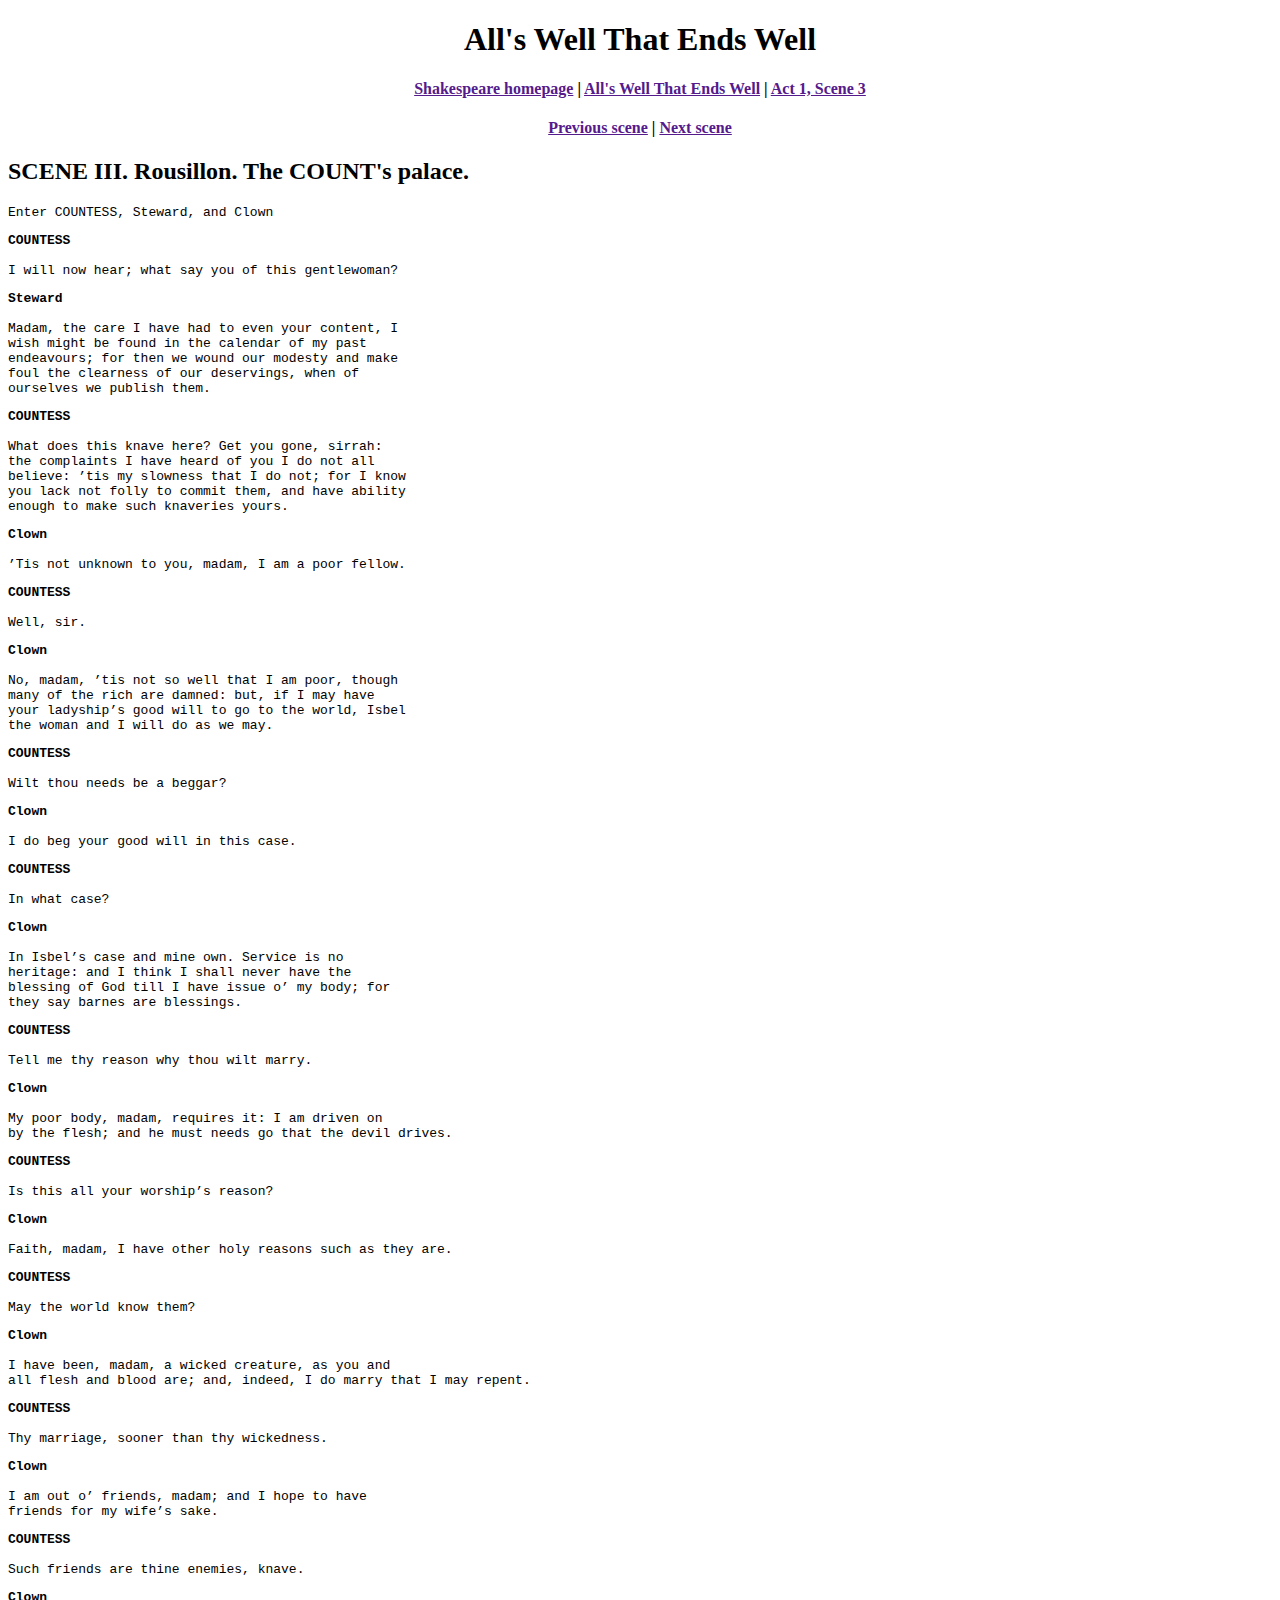
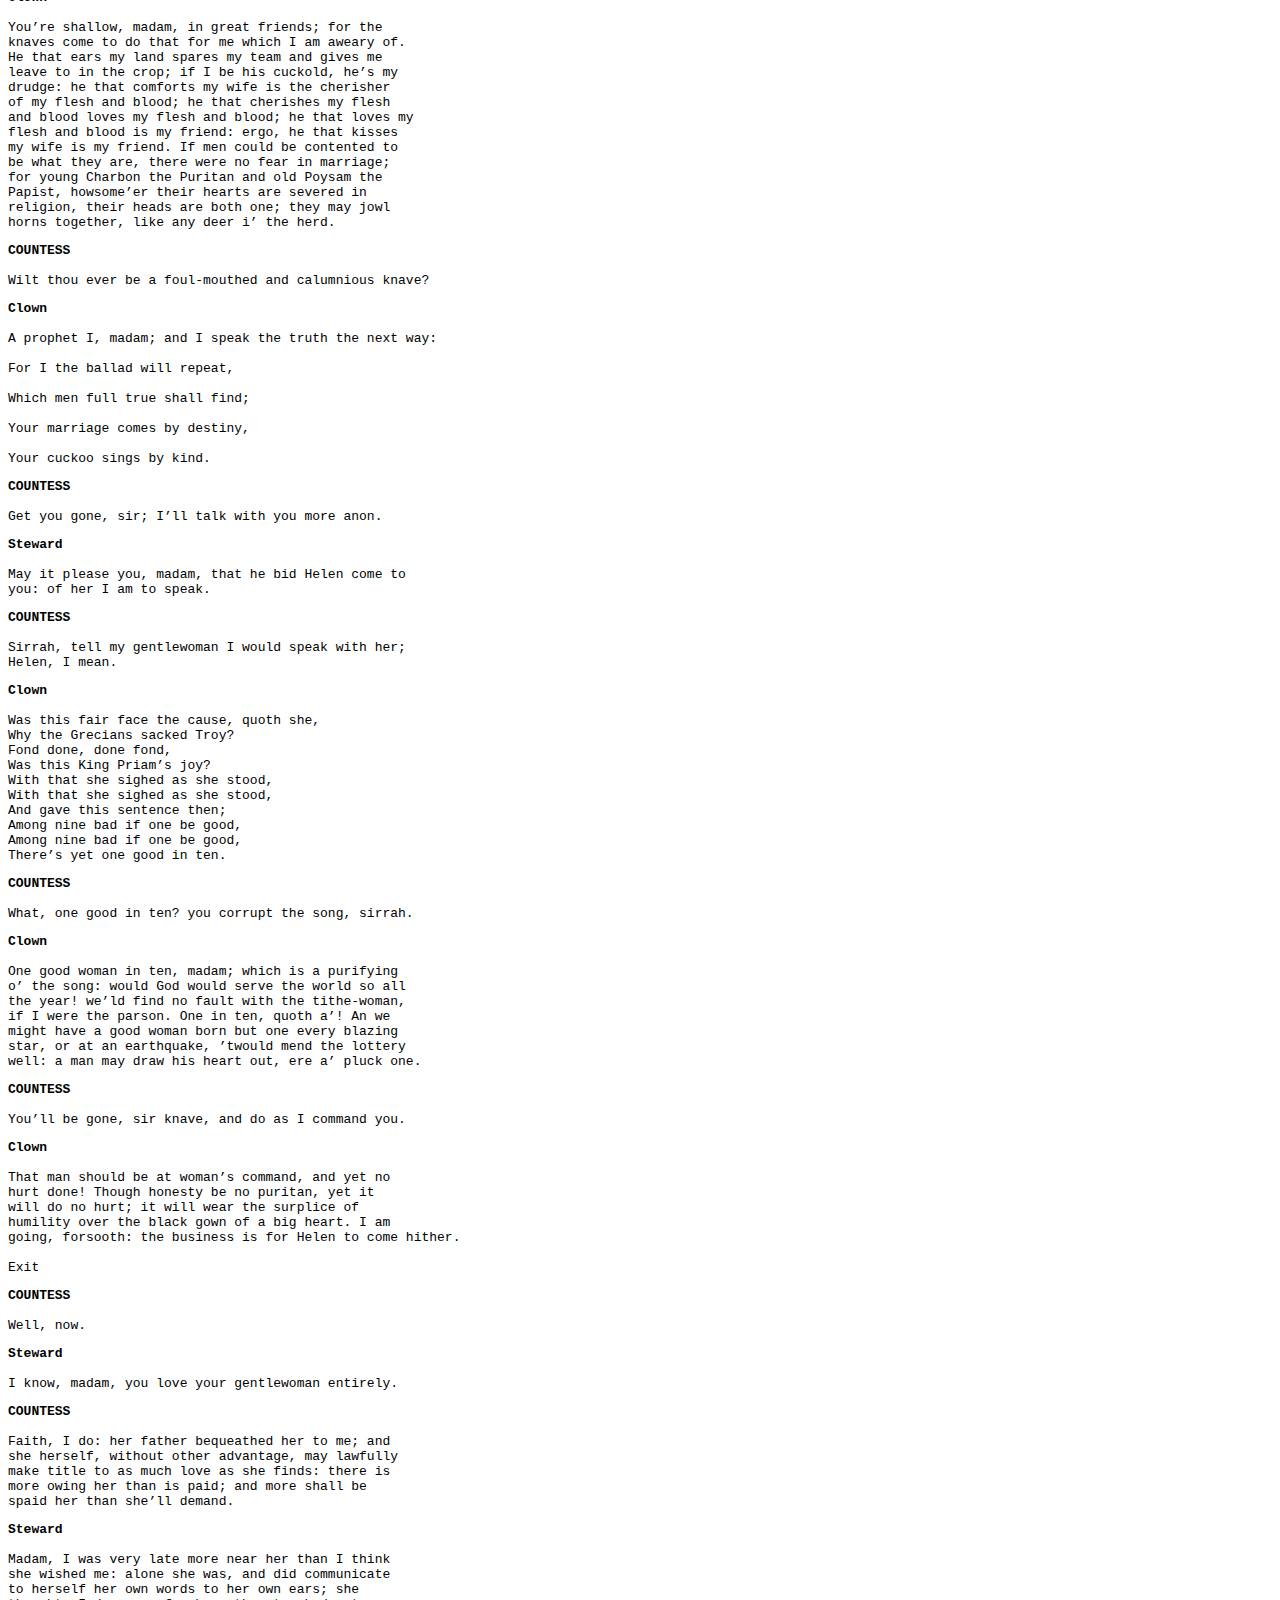
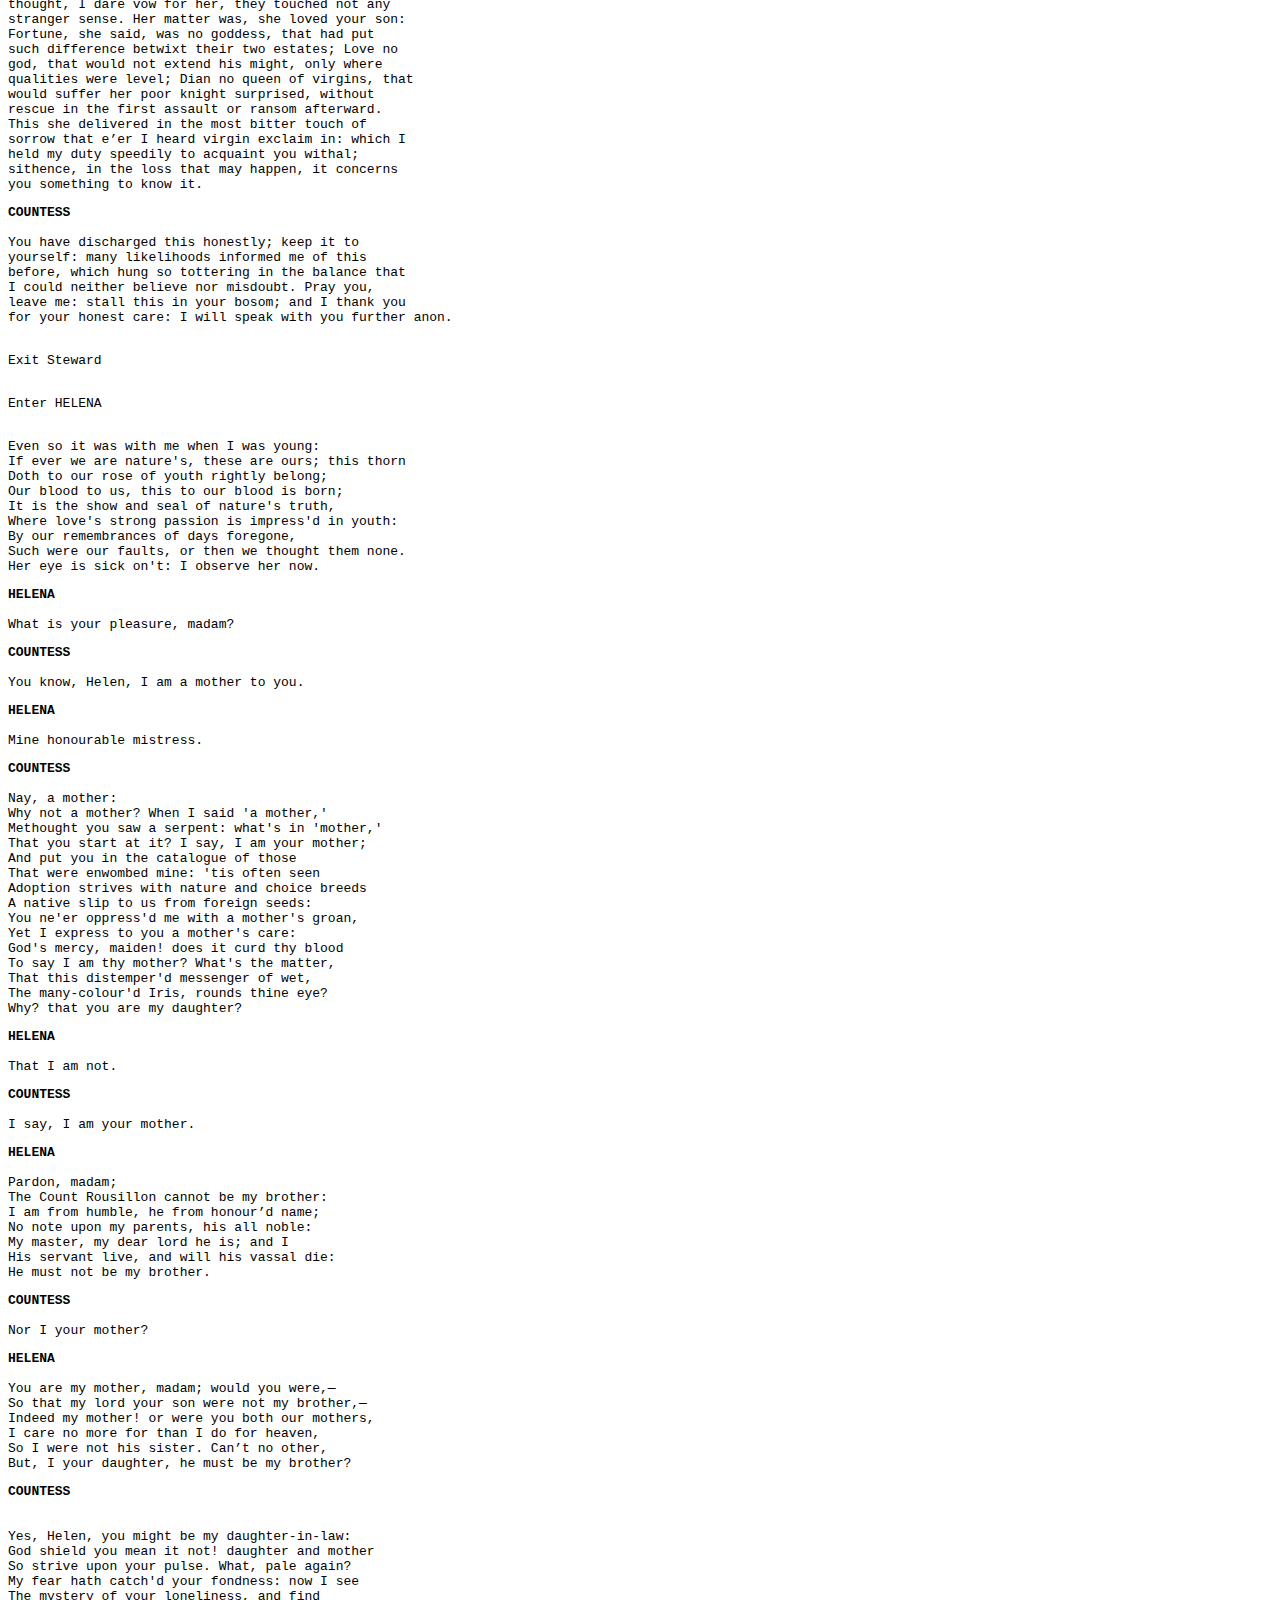
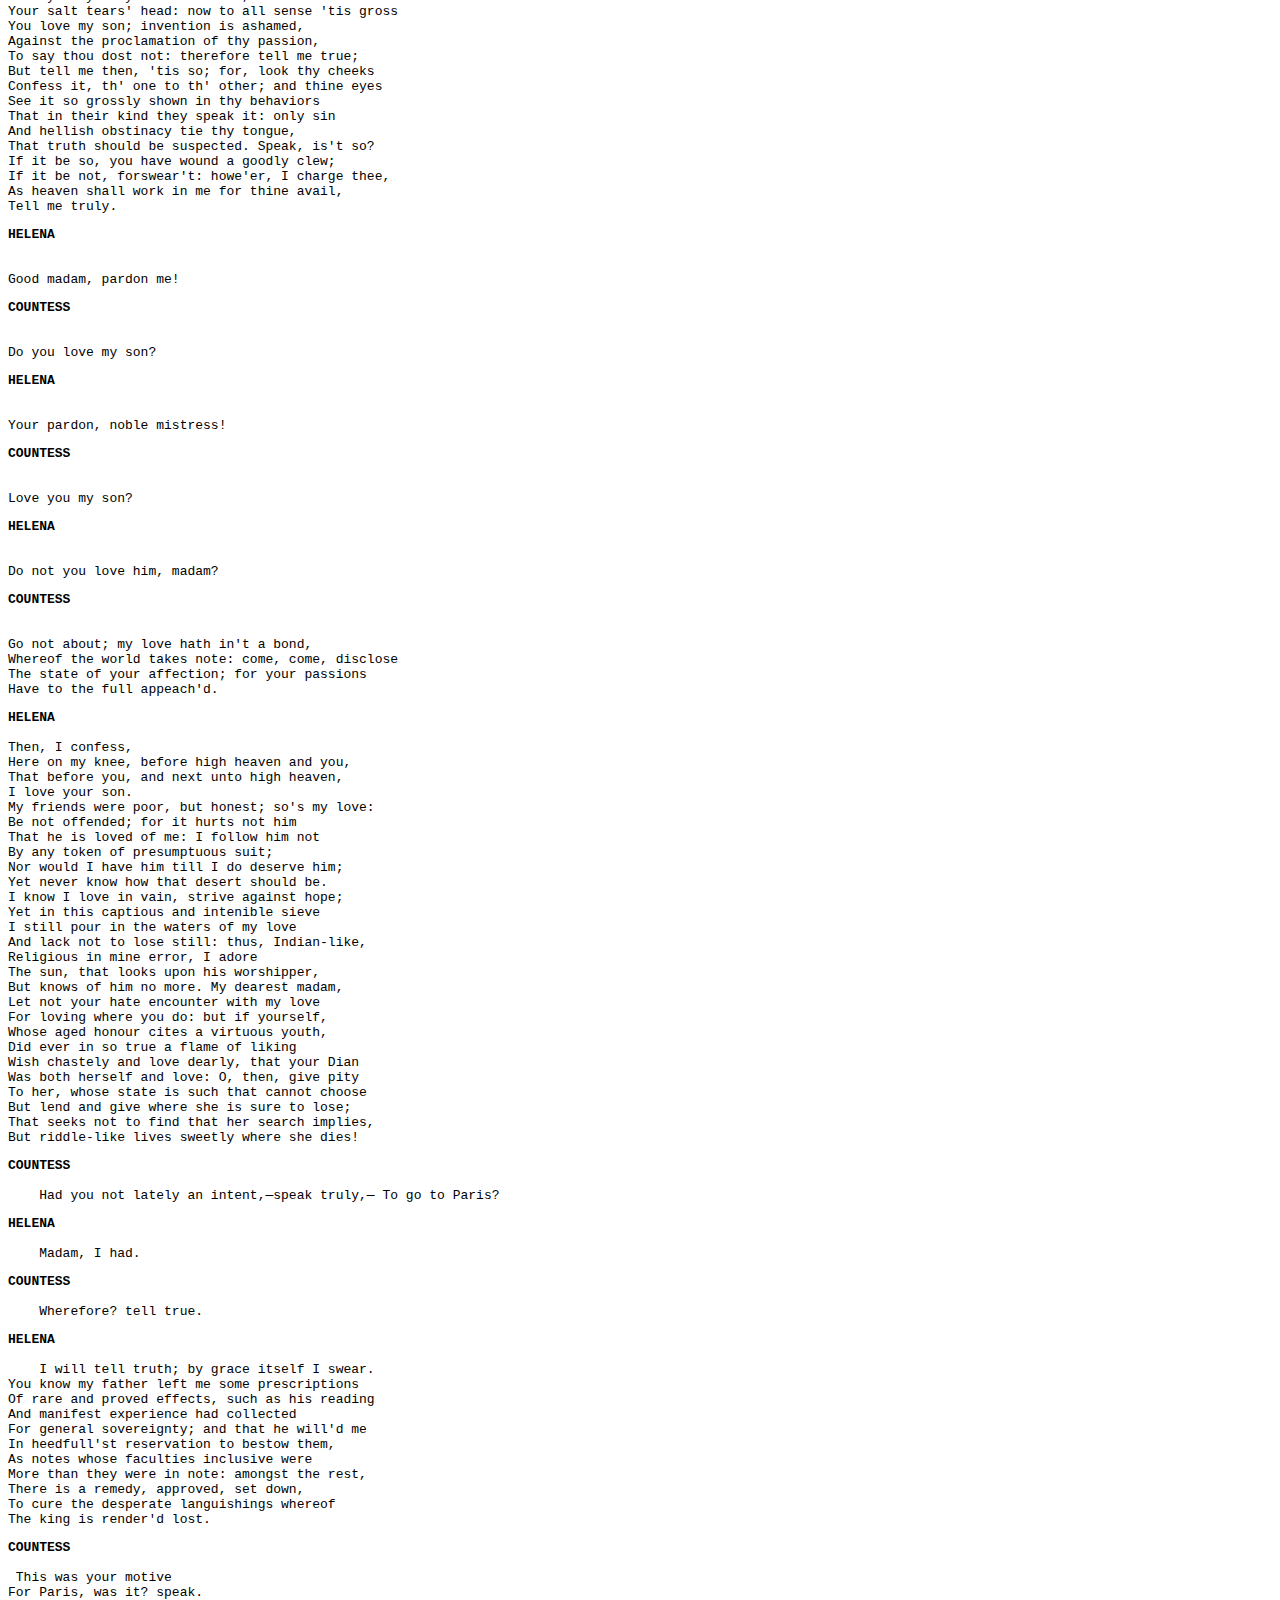
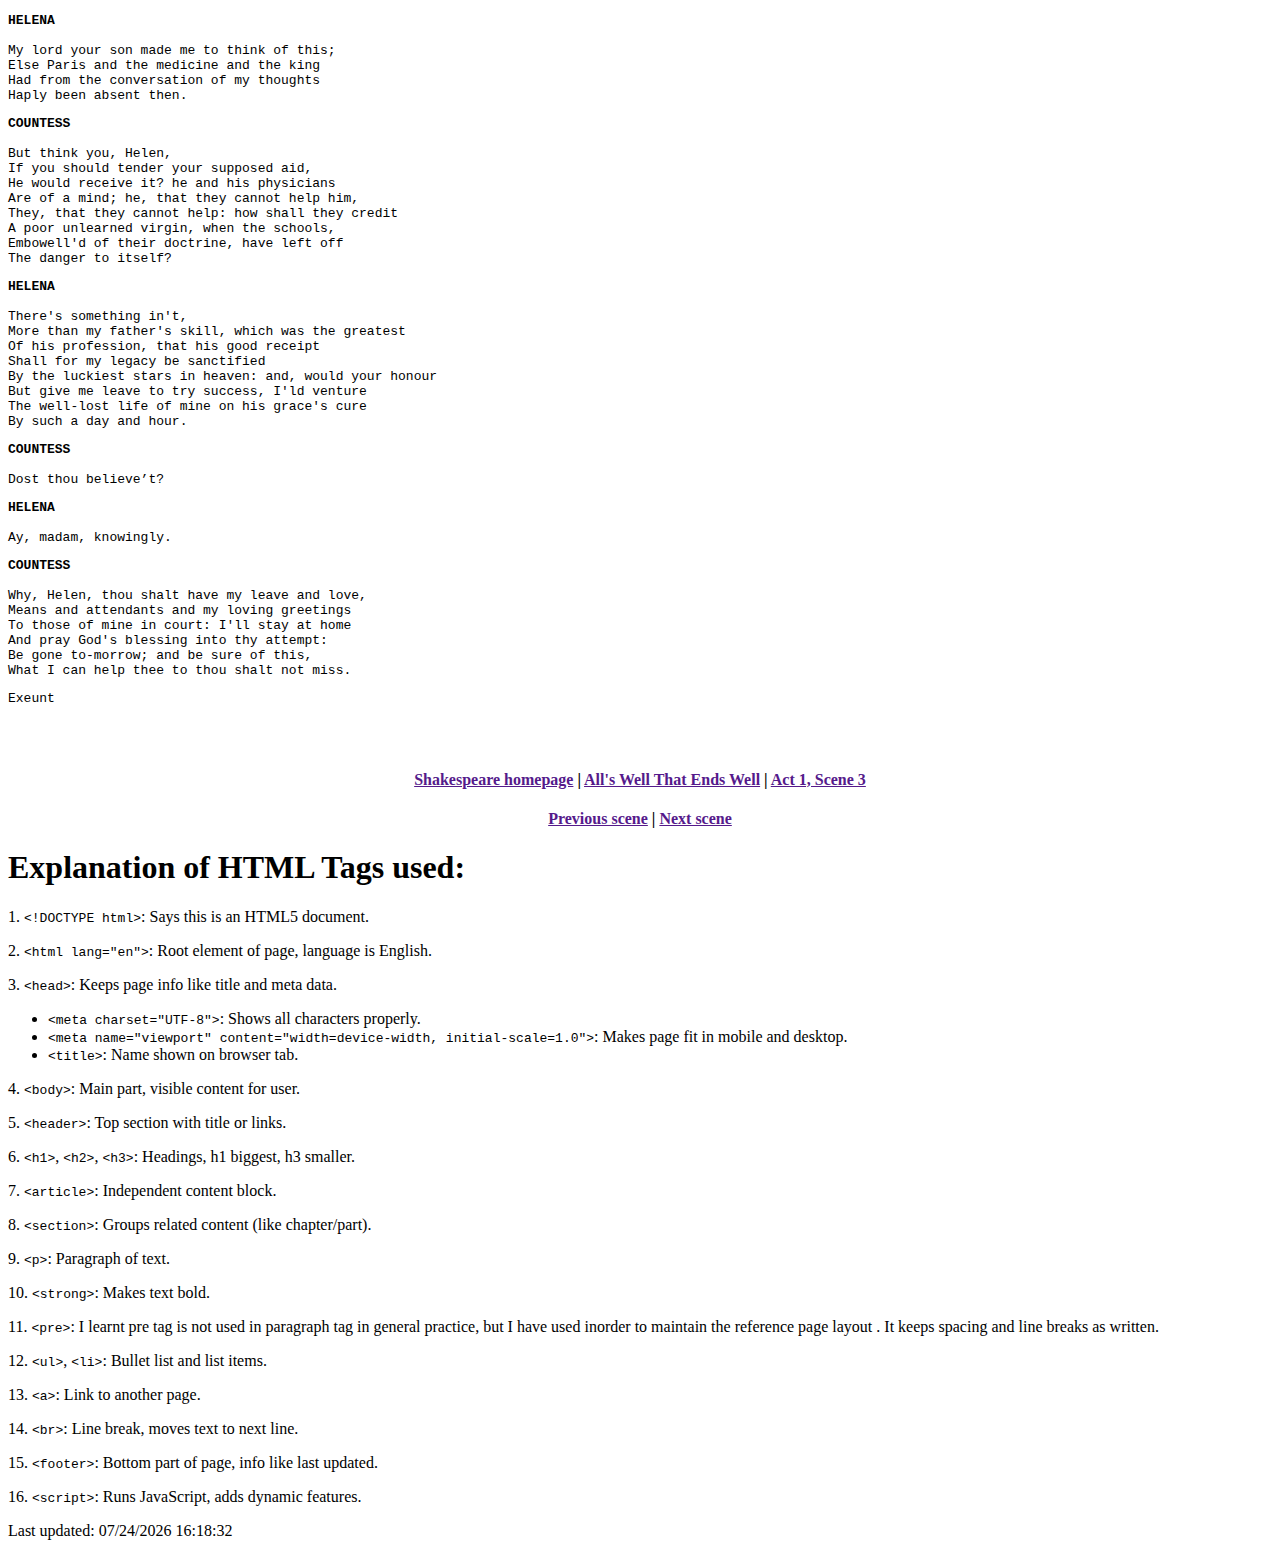
<file: index.html>
<!DOCTYPE html>
<html lang="en">
<head>
<meta charset="UTF-8">
<title>All's Well That Ends Well — Act 1, Scene 3</title>
</head>
<body>
<header style="text-align: center;">
<h1>All's Well That Ends Well</h1>
<h4><a href="">Shakespeare homepage</a> | <a href="">All's Well That Ends Well</a> | <a href="">Act 1, Scene 3</a></h4>
<h4><a href="">Previous scene</a> | <a href="">Next scene</a></h4>
  </header>

<h2>SCENE III. Rousillon. The COUNT's palace.
</h2>

  <!-- First Article: The Paper -->
  <article>
    <pre><p>Enter COUNTESS, Steward, and Clown</p></pre>

    <pre><p><strong>COUNTESS</strong><br>
I will now hear; what say you of this gentlewoman?</p></pre>

    <pre><p><strong>Steward</strong><br>
Madam, the care I have had to even your content, I 
wish might be found in the calendar of my past 
endeavours; for then we wound our modesty and make 
foul the clearness of our deservings, when of 
ourselves we publish them.</p></pre>

    <pre><p><strong>COUNTESS</strong><br>
What does this knave here? Get you gone, sirrah: 
the complaints I have heard of you I do not all 
believe: ’tis my slowness that I do not; for I know 
you lack not folly to commit them, and have ability 
enough to make such knaveries yours.</p></pre>

    <pre><p><strong>Clown</strong><br>
’Tis not unknown to you, madam, I am a poor fellow.</p></pre>

    <pre><p><strong>COUNTESS</strong><br>
Well, sir.</p></pre>

    <pre><p><strong>Clown</strong><br>
No, madam, ’tis not so well that I am poor, though 
many of the rich are damned: but, if I may have 
your ladyship’s good will to go to the world, Isbel
the woman and I will do as we may.</p></pre>

    <pre><p><strong>COUNTESS</strong><br>
Wilt thou needs be a beggar?</p></pre>

    <pre><p><strong>Clown</strong><br>
I do beg your good will in this case.</p></pre>

    <pre><p><strong>COUNTESS</strong><br>
In what case?</p></pre>

    <pre><p><strong>Clown</strong><br>
In Isbel’s case and mine own. Service is no 
heritage: and I think I shall never have the 
blessing of God till I have issue o’ my body; for 
they say barnes are blessings.</p></pre>

    <pre><p><strong>COUNTESS</strong><br>
Tell me thy reason why thou wilt marry.</p></pre>

    <pre><p><strong>Clown</strong><br>
My poor body, madam, requires it: I am driven on 
by the flesh; and he must needs go that the devil drives.</p></pre>

    <pre><p><strong>COUNTESS</strong><br>
Is this all your worship’s reason?</p></pre>

    <pre><p><strong>Clown</strong><br>
Faith, madam, I have other holy reasons such as they are.</p></pre>

    <pre><p><strong>COUNTESS</strong><br>
May the world know them?</p></pre>

    <pre><p><strong>Clown</strong><br>
I have been, madam, a wicked creature, as you and 
all flesh and blood are; and, indeed, I do marry that I may repent.</p></pre>

    <pre><p><strong>COUNTESS</strong><br>
Thy marriage, sooner than thy wickedness.</p></pre>

    <pre><p><strong>Clown</strong><br>
I am out o’ friends, madam; and I hope to have 
friends for my wife’s sake.</p></pre>

    <pre><p><strong>COUNTESS</strong><br>
Such friends are thine enemies, knave.</p></pre>

    <pre><p><strong>Clown</strong><br>
You’re shallow, madam, in great friends; for the 
knaves come to do that for me which I am aweary of. 
He that ears my land spares my team and gives me 
leave to in the crop; if I be his cuckold, he’s my 
drudge: he that comforts my wife is the cherisher 
of my flesh and blood; he that cherishes my flesh 
and blood loves my flesh and blood; he that loves my 
flesh and blood is my friend: ergo, he that kisses 
my wife is my friend. If men could be contented to 
be what they are, there were no fear in marriage; 
for young Charbon the Puritan and old Poysam the 
Papist, howsome’er their hearts are severed in 
religion, their heads are both one; they may jowl 
horns together, like any deer i’ the herd.</p></pre>

    <pre><p><strong>COUNTESS</strong><br>
Wilt thou ever be a foul-mouthed and calumnious knave?</p></pre>

    <pre><p><strong>Clown</strong><br>
A prophet I, madam; and I speak the truth the next way:<br>
For I the ballad will repeat,<br>
Which men full true shall find;<br>
Your marriage comes by destiny,<br>
Your cuckoo sings by kind.</p></pre>

    <pre><p><strong>COUNTESS</strong><br>
Get you gone, sir; I’ll talk with you more anon.</p></pre>

    <pre><p><strong>Steward</strong><br>
May it please you, madam, that he bid Helen come to 
you: of her I am to speak.</p></pre>

    <pre><p><strong>COUNTESS</strong><br>
Sirrah, tell my gentlewoman I would speak with her; 
Helen, I mean.</p></pre>

    <pre><p><strong>Clown</strong><br>
Was this fair face the cause, quoth she, 
Why the Grecians sacked Troy? 
Fond done, done fond, 
Was this King Priam’s joy? 
With that she sighed as she stood, 
With that she sighed as she stood, 
And gave this sentence then; 
Among nine bad if one be good, 
Among nine bad if one be good, 
There’s yet one good in ten.</p></pre>

    <pre><p><strong>COUNTESS</strong><br>
What, one good in ten? you corrupt the song, sirrah.</p></pre>

    <pre><p><strong>Clown</strong><br>
One good woman in ten, madam; which is a purifying 
o’ the song: would God would serve the world so all 
the year! we’ld find no fault with the tithe-woman, 
if I were the parson. One in ten, quoth a’! An we 
might have a good woman born but one every blazing 
star, or at an earthquake, ’twould mend the lottery 
well: a man may draw his heart out, ere a’ pluck one.</p></pre>

    <pre><p><strong>COUNTESS</strong><br>
You’ll be gone, sir knave, and do as I command you.</p></pre>

    <pre><p><strong>Clown</strong><br>
That man should be at woman’s command, and yet no 
hurt done! Though honesty be no puritan, yet it 
will do no hurt; it will wear the surplice of 
humility over the black gown of a big heart. I am 
going, forsooth: the business is for Helen to come hither.

Exit
</p></pre>

    <pre><p><strong>COUNTESS</strong><br>
Well, now.</p></pre>

    <pre><p><strong>Steward</strong><br>
I know, madam, you love your gentlewoman entirely.</p></pre>

    <pre><p><strong>COUNTESS</strong><br>
Faith, I do: her father bequeathed her to me; and 
she herself, without other advantage, may lawfully 
make title to as much love as she finds: there is 
more owing her than is paid; and more shall be 
spaid her than she’ll demand.</p></pre>

    <pre><p><strong>Steward</strong><br>
Madam, I was very late more near her than I think 
she wished me: alone she was, and did communicate 
to herself her own words to her own ears; she 
thought, I dare vow for her, they touched not any 
stranger sense. Her matter was, she loved your son: 
Fortune, she said, was no goddess, that had put 
such difference betwixt their two estates; Love no 
god, that would not extend his might, only where 
qualities were level; Dian no queen of virgins, that 
would suffer her poor knight surprised, without 
rescue in the first assault or ransom afterward. 
This she delivered in the most bitter touch of 
sorrow that e’er I heard virgin exclaim in: which I 
held my duty speedily to acquaint you withal; 
sithence, in the loss that may happen, it concerns 
you something to know it.</p></pre>

    <pre><p><strong>COUNTESS</strong><br>
You have discharged this honestly; keep it to 
yourself: many likelihoods informed me of this 
before, which hung so tottering in the balance that 
I could neither believe nor misdoubt. Pray you, 
leave me: stall this in your bosom; and I thank you 
for your honest care: I will speak with you further anon.</p></pre>

    <pre><p>
Exit Steward</p></pre>

    <pre><p>
Enter HELENA</p></pre>

<pre><p>
Even so it was with me when I was young:
If ever we are nature's, these are ours; this thorn
Doth to our rose of youth rightly belong;
Our blood to us, this to our blood is born;
It is the show and seal of nature's truth,
Where love's strong passion is impress'd in youth:
By our remembrances of days foregone,
Such were our faults, or then we thought them none.
Her eye is sick on't: I observe her now.
</p></pre>



    <pre><p><strong>HELENA</strong><br>
What is your pleasure, madam?</p></pre>

    <pre><p><strong>COUNTESS</strong><br>
You know, Helen, I am a mother to you.</p></pre>

    <pre><p><strong>HELENA</strong><br>
Mine honourable mistress.</p></pre>

    <pre><p><strong>COUNTESS</strong><br>
Nay, a mother:
Why not a mother? When I said 'a mother,'
Methought you saw a serpent: what's in 'mother,'
That you start at it? I say, I am your mother;
And put you in the catalogue of those
That were enwombed mine: 'tis often seen
Adoption strives with nature and choice breeds
A native slip to us from foreign seeds:
You ne'er oppress'd me with a mother's groan,
Yet I express to you a mother's care:
God's mercy, maiden! does it curd thy blood
To say I am thy mother? What's the matter,
That this distemper'd messenger of wet,
The many-colour'd Iris, rounds thine eye?
Why? that you are my daughter?
</p></pre>

    <pre><p><strong>HELENA</strong><br>
That I am not.</p></pre>

    <pre><p><strong>COUNTESS</strong><br>
I say, I am your mother.</p></pre>

    <pre><p><strong>HELENA</strong><br>
Pardon, madam; 
The Count Rousillon cannot be my brother: 
I am from humble, he from honour’d name; 
No note upon my parents, his all noble: 
My master, my dear lord he is; and I 
His servant live, and will his vassal die: 
He must not be my brother.</p></pre>

    <pre><p><strong>COUNTESS</strong><br>
Nor I your mother?</p></pre>

    <pre><p><strong>HELENA</strong><br>
You are my mother, madam; would you were,— 
So that my lord your son were not my brother,— 
Indeed my mother! or were you both our mothers, 
I care no more for than I do for heaven, 
So I were not his sister. Can’t no other, 
But, I your daughter, he must be my brother?</p></pre>

    <pre><p><strong>COUNTESS</strong><br>
    
Yes, Helen, you might be my daughter-in-law:
God shield you mean it not! daughter and mother
So strive upon your pulse. What, pale again?
My fear hath catch'd your fondness: now I see
The mystery of your loneliness, and find
Your salt tears' head: now to all sense 'tis gross
You love my son; invention is ashamed,
Against the proclamation of thy passion,
To say thou dost not: therefore tell me true;
But tell me then, 'tis so; for, look thy cheeks
Confess it, th' one to th' other; and thine eyes
See it so grossly shown in thy behaviors
That in their kind they speak it: only sin
And hellish obstinacy tie thy tongue,
That truth should be suspected. Speak, is't so?
If it be so, you have wound a goodly clew;
If it be not, forswear't: howe'er, I charge thee,
As heaven shall work in me for thine avail,
Tell me truly.</p></pre>

    <pre><p><strong>HELENA</strong><br>
    
Good madam, pardon me!</p></pre>

    <pre><p><strong>COUNTESS</strong><br>
    
Do you love my son?</p></pre>

    <pre><p><strong>HELENA</strong><br>
    
Your pardon, noble mistress!</p></pre>

    <pre><p><strong>COUNTESS</strong><br>
    
Love you my son?</p></pre>


    <pre><p><strong>HELENA</strong><br>
    
Do not you love him, madam?</p></pre>

    <pre><p><strong>COUNTESS</strong><br>
    
Go not about; my love hath in't a bond,
Whereof the world takes note: come, come, disclose
The state of your affection; for your passions
Have to the full appeach'd.</p></pre>

    <pre><p><strong>HELENA</strong><br>
Then, I confess,
Here on my knee, before high heaven and you,
That before you, and next unto high heaven,
I love your son.
My friends were poor, but honest; so's my love:
Be not offended; for it hurts not him
That he is loved of me: I follow him not
By any token of presumptuous suit;
Nor would I have him till I do deserve him;
Yet never know how that desert should be.
I know I love in vain, strive against hope;
Yet in this captious and intenible sieve
I still pour in the waters of my love
And lack not to lose still: thus, Indian-like,
Religious in mine error, I adore
The sun, that looks upon his worshipper,
But knows of him no more. My dearest madam,
Let not your hate encounter with my love
For loving where you do: but if yourself,
Whose aged honour cites a virtuous youth,
Did ever in so true a flame of liking
Wish chastely and love dearly, that your Dian
Was both herself and love: O, then, give pity
To her, whose state is such that cannot choose
But lend and give where she is sure to lose;
That seeks not to find that her search implies,
But riddle-like lives sweetly where she dies!</p></pre>

    <pre><p><strong>COUNTESS</strong><br>
    Had you not lately an intent,—speak truly,— To go to Paris?</p></pre>

    <pre><p><strong>HELENA</strong><br>
    Madam, I had.</p></pre>

    <pre><p><strong>COUNTESS</strong><br>
    Wherefore? tell true.</p></pre>

    <pre><p><strong>HELENA</strong><br>
    I will tell truth; by grace itself I swear.
You know my father left me some prescriptions
Of rare and proved effects, such as his reading
And manifest experience had collected
For general sovereignty; and that he will'd me
In heedfull'st reservation to bestow them,
As notes whose faculties inclusive were
More than they were in note: amongst the rest,
There is a remedy, approved, set down,
To cure the desperate languishings whereof
The king is render'd lost.
</p></pre>

    <pre><p><strong>COUNTESS</strong><br>
 This was your motive 
For Paris, was it? speak.</p></pre>

    <pre><p><strong>HELENA</strong><br>
My lord your son made me to think of this;
Else Paris and the medicine and the king
Had from the conversation of my thoughts
Haply been absent then.
</p></pre>

    <pre><p><strong>COUNTESS</strong><br>
But think you, Helen,
If you should tender your supposed aid,
He would receive it? he and his physicians
Are of a mind; he, that they cannot help him,
They, that they cannot help: how shall they credit
A poor unlearned virgin, when the schools,
Embowell'd of their doctrine, have left off
The danger to itself?</p></pre>

    <pre><p><strong>HELENA</strong><br>
There's something in't,
More than my father's skill, which was the greatest
Of his profession, that his good receipt
Shall for my legacy be sanctified
By the luckiest stars in heaven: and, would your honour
But give me leave to try success, I'ld venture
The well-lost life of mine on his grace's cure
By such a day and hour.</p></pre>

    <pre><p><strong>COUNTESS</strong><br>
Dost thou believe’t?</p></pre>

    <pre><p><strong>HELENA</strong><br>
Ay, madam, knowingly.</p></pre>

    <pre><p><strong>COUNTESS</strong><br>
Why, Helen, thou shalt have my leave and love,
Means and attendants and my loving greetings
To those of mine in court: I'll stay at home
And pray God's blessing into thy attempt:
Be gone to-morrow; and be sure of this,
What I can help thee to thou shalt not miss.</p></pre>

    <pre><p>Exeunt</strong></p>
  </article>

<header style="text-align: center;">
    <h4><a href="">Shakespeare homepage</a> | <a href="">All's Well That Ends Well</a> | <a href="">Act 1, Scene 3</a></h4>
    <h4><a href="">Previous scene</a> | <a href="">Next scene</a></h4>
</header>




  <!-- Second Article: Addendum -->
  <article>
        <h1>Explanation of HTML Tags used: </h1>

        <p>
            1. <code>&lt;!DOCTYPE html&gt;</code>: Says this is an HTML5 document.
        </p>
        <p>
            2. <code>&lt;html lang="en"&gt;</code>: Root element of page, language is English.
        </p>
        <p>
            3. <code>&lt;head&gt;</code>: Keeps page info like title and meta data.
            <ul>
                <li><code>&lt;meta charset="UTF-8"&gt;</code>: Shows all characters properly.</li>
                <li><code>&lt;meta name="viewport" content="width=device-width, initial-scale=1.0"&gt;</code>: Makes page fit in mobile and desktop.</li>
                <li><code>&lt;title&gt;</code>: Name shown on browser tab.</li>
            </ul>
        </p>
        <p>
            4. <code>&lt;body&gt;</code>: Main part, visible content for user.
        </p>
        <p>
            5. <code>&lt;header&gt;</code>: Top section with title or links.
        </p>
        <p>
            6. <code>&lt;h1&gt;</code>, <code>&lt;h2&gt;</code>, <code>&lt;h3&gt;</code>: Headings, h1 biggest, h3 smaller.
        </p>
        <p>
            7. <code>&lt;article&gt;</code>: Independent content block.
        </p>
        <p>
            8. <code>&lt;section&gt;</code>: Groups related content (like chapter/part).
        </p>
        <p>
            9. <code>&lt;p&gt;</code>: Paragraph of text.
        </p>
        <p>
            10. <code>&lt;strong&gt;</code>: Makes text bold.
        </p>
        <p>
            11. <code>&lt;pre&gt;</code>: I learnt pre tag is not used in paragraph tag in general practice, but I have used inorder to maintain the reference page layout . It keeps spacing and line breaks as written.
        </p>
        <p>
            12. <code>&lt;ul&gt;</code>, <code>&lt;li&gt;</code>: Bullet list and list items.
        </p>
        <p>
            13. <code>&lt;a&gt;</code>: Link to another page.
        </p>
        <p>
            14. <code>&lt;br&gt;</code>: Line break, moves text to next line.
        </p>
        <p>
            15. <code>&lt;footer&gt;</code>: Bottom part of page, info like last updated.
        </p>
        <p>
            16. <code>&lt;script&gt;</code>: Runs JavaScript, adds dynamic features.
        </p>
    </article>

  <!-- Required Footer -->
  <footer>
    <p>Last updated: <span id="lastModified"></span></p>
  </footer>

  <script type="text/javascript">
    var x = document.lastModified;
    document.getElementById('lastModified').textContent = x;
  </script>
</body>
</html>
</file>
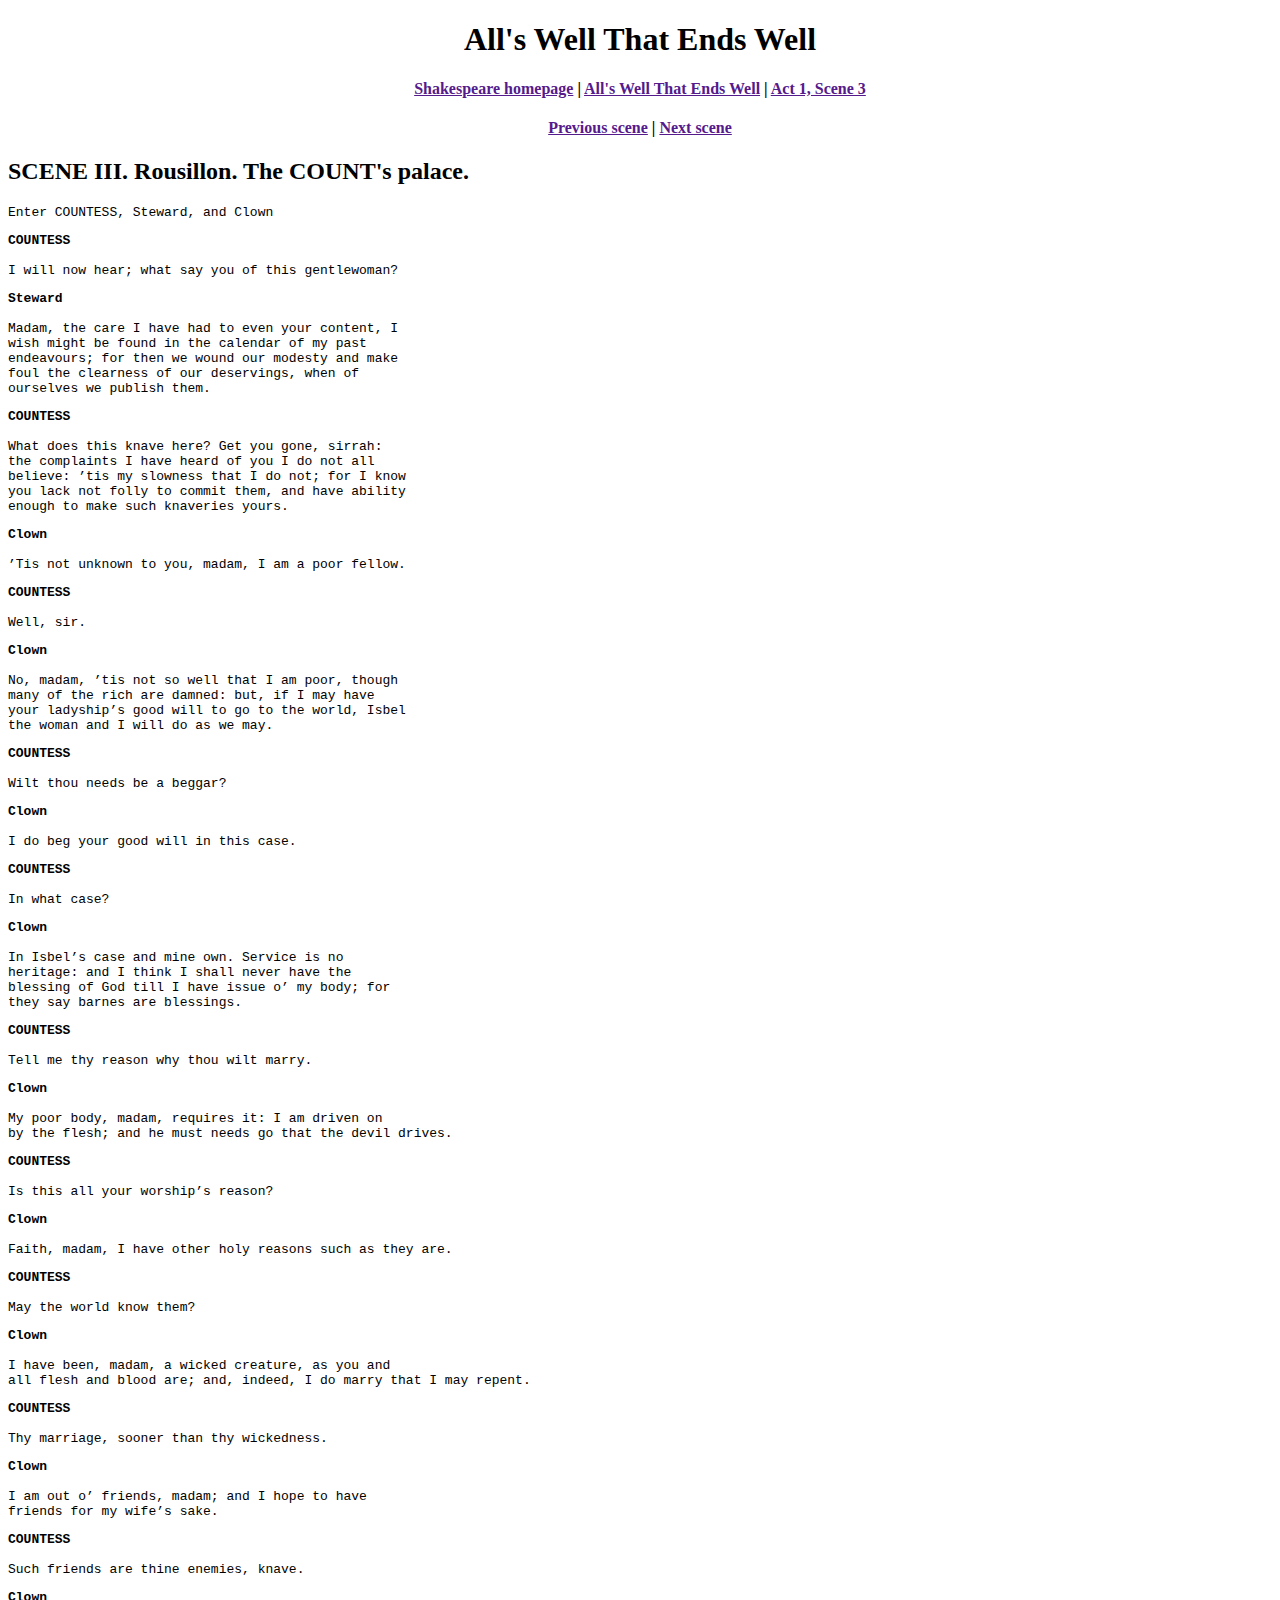
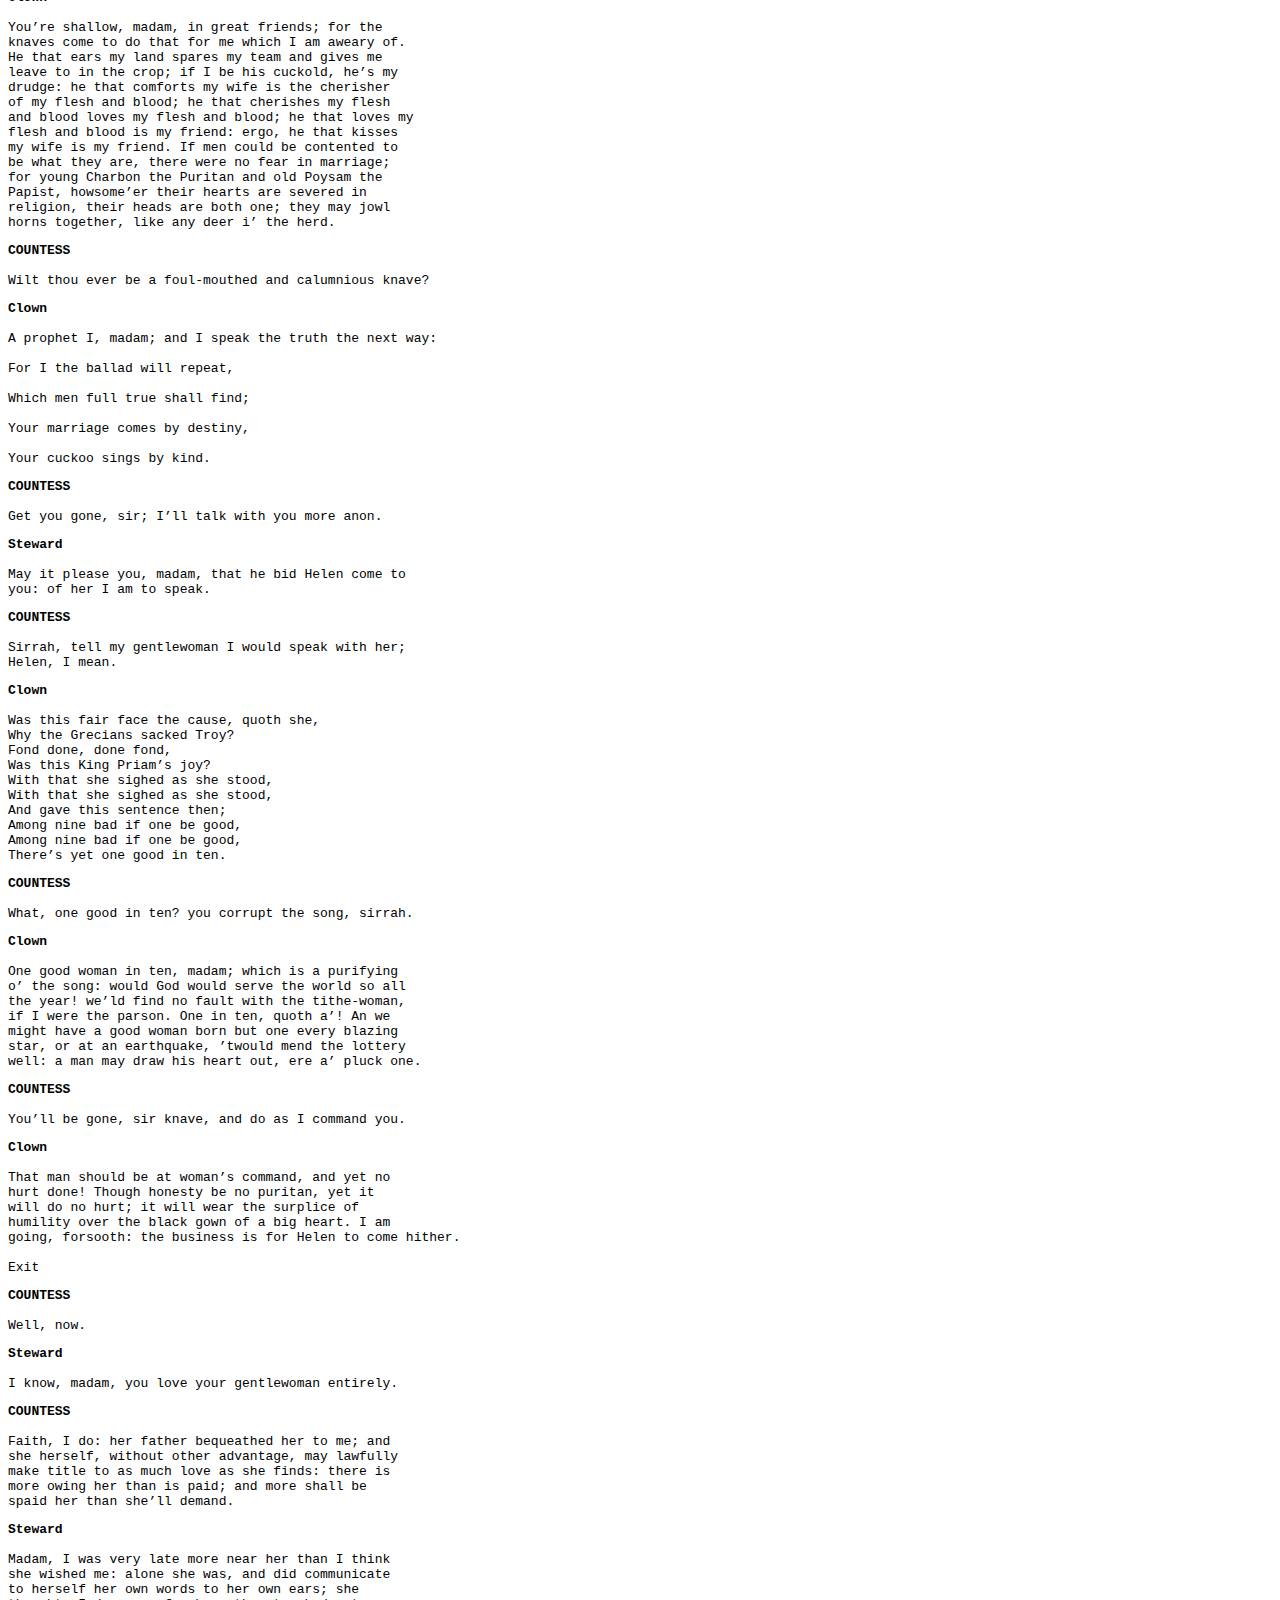
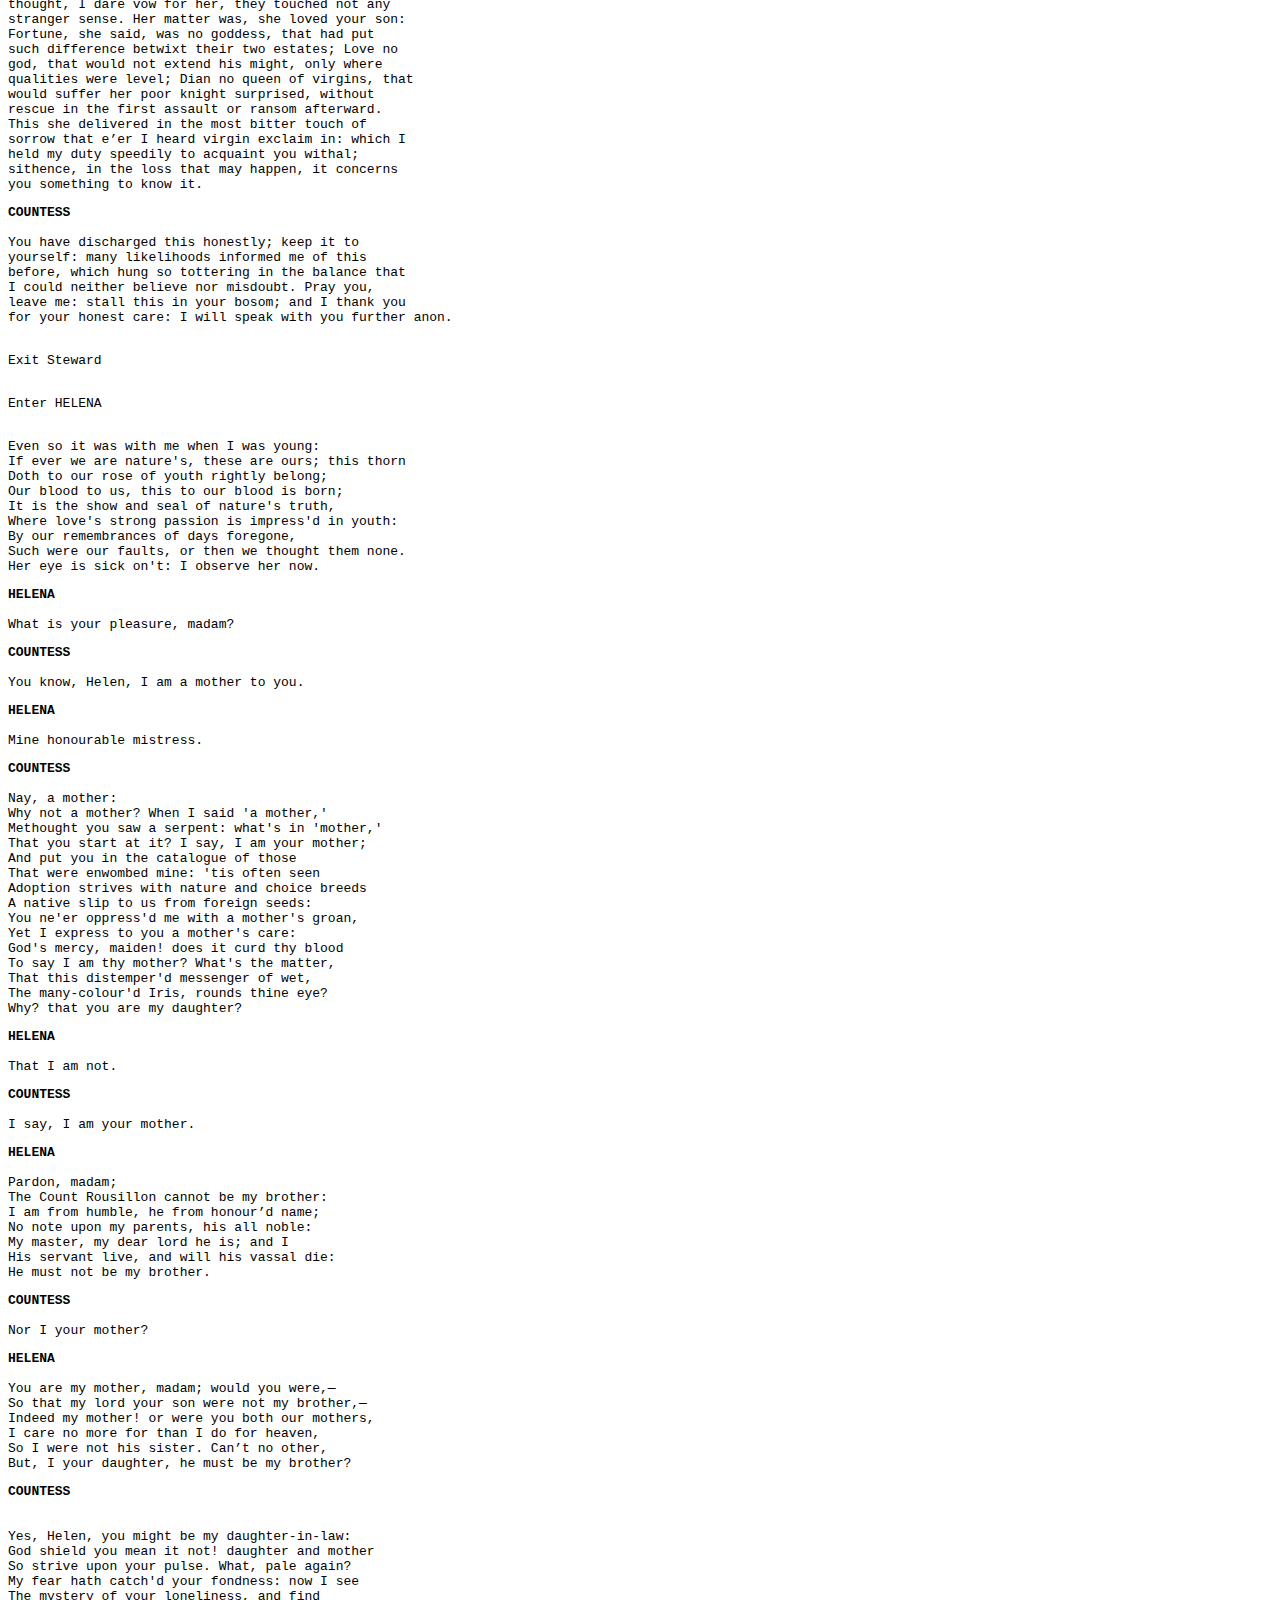
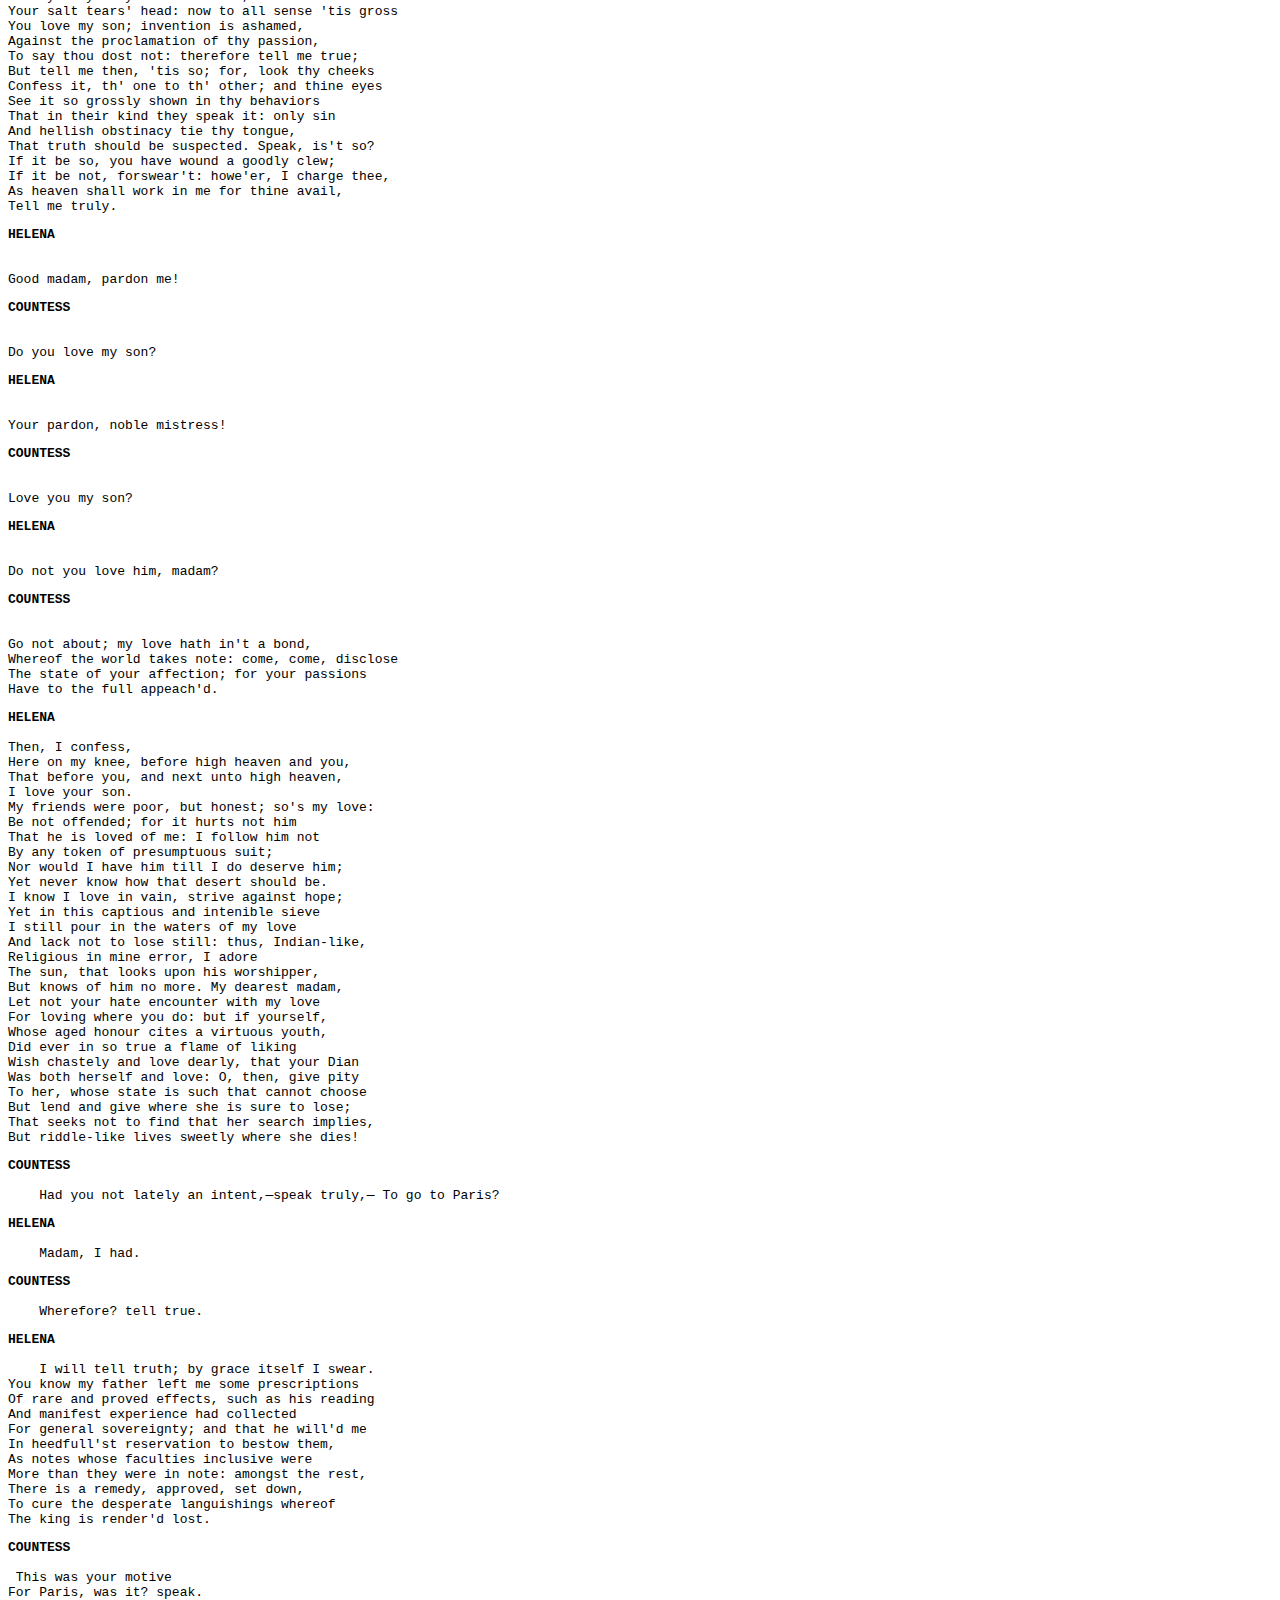
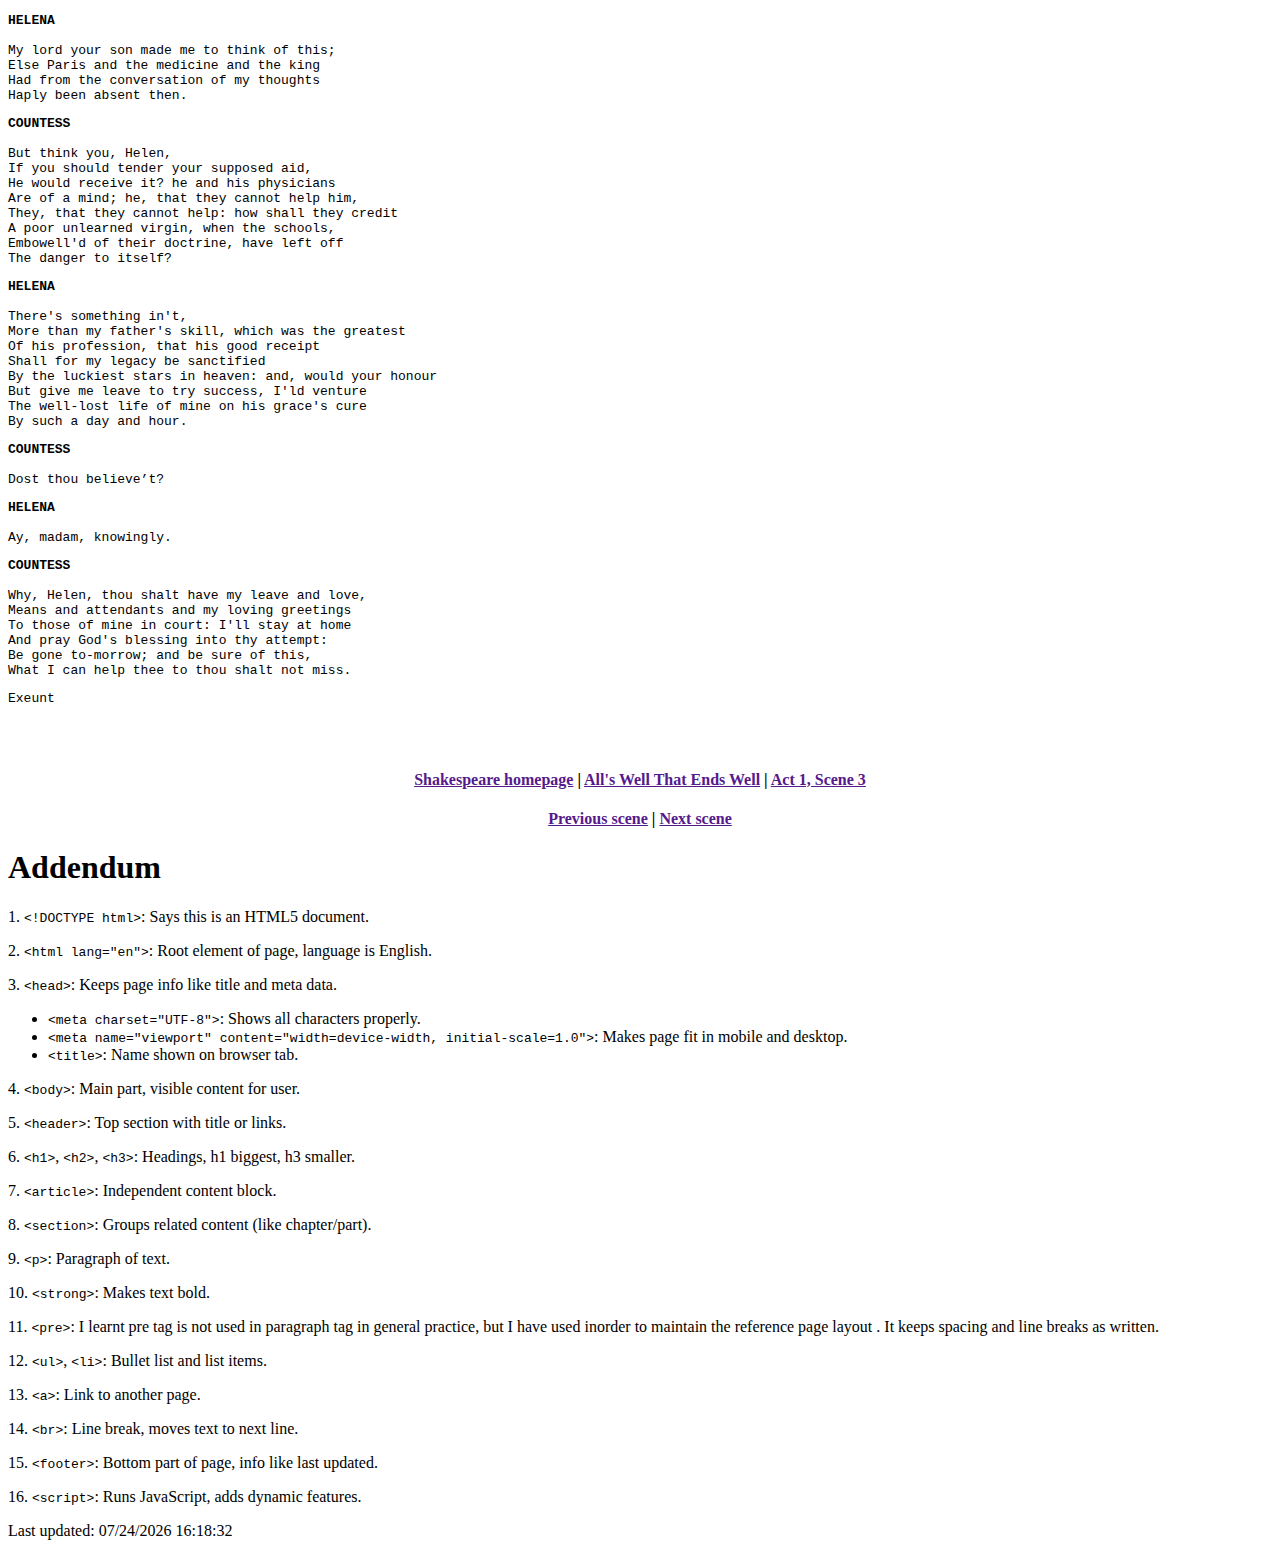
<file: lab-2/index.html>
<!DOCTYPE html>
<html lang="en">
<head>
<meta charset="UTF-8">
<title>All's Well That Ends Well — Act 1, Scene 3</title>
</head>
<body>
<header style="text-align: center;">
<h1>All's Well That Ends Well</h1>
<h4><a href="">Shakespeare homepage</a> | <a href="">All's Well That Ends Well</a> | <a href="">Act 1, Scene 3</a></h4>
<h4><a href="">Previous scene</a> | <a href="">Next scene</a></h4>
  </header>

<h2>SCENE III. Rousillon. The COUNT's palace.
</h2>

  <!-- First Article: The Paper -->
  <article>
    <pre><p>Enter COUNTESS, Steward, and Clown</p></pre>

    <pre><p><strong>COUNTESS</strong><br>
I will now hear; what say you of this gentlewoman?</p></pre>

    <pre><p><strong>Steward</strong><br>
Madam, the care I have had to even your content, I 
wish might be found in the calendar of my past 
endeavours; for then we wound our modesty and make 
foul the clearness of our deservings, when of 
ourselves we publish them.</p></pre>

    <pre><p><strong>COUNTESS</strong><br>
What does this knave here? Get you gone, sirrah: 
the complaints I have heard of you I do not all 
believe: ’tis my slowness that I do not; for I know 
you lack not folly to commit them, and have ability 
enough to make such knaveries yours.</p></pre>

    <pre><p><strong>Clown</strong><br>
’Tis not unknown to you, madam, I am a poor fellow.</p></pre>

    <pre><p><strong>COUNTESS</strong><br>
Well, sir.</p></pre>

    <pre><p><strong>Clown</strong><br>
No, madam, ’tis not so well that I am poor, though 
many of the rich are damned: but, if I may have 
your ladyship’s good will to go to the world, Isbel
the woman and I will do as we may.</p></pre>

    <pre><p><strong>COUNTESS</strong><br>
Wilt thou needs be a beggar?</p></pre>

    <pre><p><strong>Clown</strong><br>
I do beg your good will in this case.</p></pre>

    <pre><p><strong>COUNTESS</strong><br>
In what case?</p></pre>

    <pre><p><strong>Clown</strong><br>
In Isbel’s case and mine own. Service is no 
heritage: and I think I shall never have the 
blessing of God till I have issue o’ my body; for 
they say barnes are blessings.</p></pre>

    <pre><p><strong>COUNTESS</strong><br>
Tell me thy reason why thou wilt marry.</p></pre>

    <pre><p><strong>Clown</strong><br>
My poor body, madam, requires it: I am driven on 
by the flesh; and he must needs go that the devil drives.</p></pre>

    <pre><p><strong>COUNTESS</strong><br>
Is this all your worship’s reason?</p></pre>

    <pre><p><strong>Clown</strong><br>
Faith, madam, I have other holy reasons such as they are.</p></pre>

    <pre><p><strong>COUNTESS</strong><br>
May the world know them?</p></pre>

    <pre><p><strong>Clown</strong><br>
I have been, madam, a wicked creature, as you and 
all flesh and blood are; and, indeed, I do marry that I may repent.</p></pre>

    <pre><p><strong>COUNTESS</strong><br>
Thy marriage, sooner than thy wickedness.</p></pre>

    <pre><p><strong>Clown</strong><br>
I am out o’ friends, madam; and I hope to have 
friends for my wife’s sake.</p></pre>

    <pre><p><strong>COUNTESS</strong><br>
Such friends are thine enemies, knave.</p></pre>

    <pre><p><strong>Clown</strong><br>
You’re shallow, madam, in great friends; for the 
knaves come to do that for me which I am aweary of. 
He that ears my land spares my team and gives me 
leave to in the crop; if I be his cuckold, he’s my 
drudge: he that comforts my wife is the cherisher 
of my flesh and blood; he that cherishes my flesh 
and blood loves my flesh and blood; he that loves my 
flesh and blood is my friend: ergo, he that kisses 
my wife is my friend. If men could be contented to 
be what they are, there were no fear in marriage; 
for young Charbon the Puritan and old Poysam the 
Papist, howsome’er their hearts are severed in 
religion, their heads are both one; they may jowl 
horns together, like any deer i’ the herd.</p></pre>

    <pre><p><strong>COUNTESS</strong><br>
Wilt thou ever be a foul-mouthed and calumnious knave?</p></pre>

    <pre><p><strong>Clown</strong><br>
A prophet I, madam; and I speak the truth the next way:<br>
For I the ballad will repeat,<br>
Which men full true shall find;<br>
Your marriage comes by destiny,<br>
Your cuckoo sings by kind.</p></pre>

    <pre><p><strong>COUNTESS</strong><br>
Get you gone, sir; I’ll talk with you more anon.</p></pre>

    <pre><p><strong>Steward</strong><br>
May it please you, madam, that he bid Helen come to 
you: of her I am to speak.</p></pre>

    <pre><p><strong>COUNTESS</strong><br>
Sirrah, tell my gentlewoman I would speak with her; 
Helen, I mean.</p></pre>

    <pre><p><strong>Clown</strong><br>
Was this fair face the cause, quoth she, 
Why the Grecians sacked Troy? 
Fond done, done fond, 
Was this King Priam’s joy? 
With that she sighed as she stood, 
With that she sighed as she stood, 
And gave this sentence then; 
Among nine bad if one be good, 
Among nine bad if one be good, 
There’s yet one good in ten.</p></pre>

    <pre><p><strong>COUNTESS</strong><br>
What, one good in ten? you corrupt the song, sirrah.</p></pre>

    <pre><p><strong>Clown</strong><br>
One good woman in ten, madam; which is a purifying 
o’ the song: would God would serve the world so all 
the year! we’ld find no fault with the tithe-woman, 
if I were the parson. One in ten, quoth a’! An we 
might have a good woman born but one every blazing 
star, or at an earthquake, ’twould mend the lottery 
well: a man may draw his heart out, ere a’ pluck one.</p></pre>

    <pre><p><strong>COUNTESS</strong><br>
You’ll be gone, sir knave, and do as I command you.</p></pre>

    <pre><p><strong>Clown</strong><br>
That man should be at woman’s command, and yet no 
hurt done! Though honesty be no puritan, yet it 
will do no hurt; it will wear the surplice of 
humility over the black gown of a big heart. I am 
going, forsooth: the business is for Helen to come hither.

Exit
</p></pre>

    <pre><p><strong>COUNTESS</strong><br>
Well, now.</p></pre>

    <pre><p><strong>Steward</strong><br>
I know, madam, you love your gentlewoman entirely.</p></pre>

    <pre><p><strong>COUNTESS</strong><br>
Faith, I do: her father bequeathed her to me; and 
she herself, without other advantage, may lawfully 
make title to as much love as she finds: there is 
more owing her than is paid; and more shall be 
spaid her than she’ll demand.</p></pre>

    <pre><p><strong>Steward</strong><br>
Madam, I was very late more near her than I think 
she wished me: alone she was, and did communicate 
to herself her own words to her own ears; she 
thought, I dare vow for her, they touched not any 
stranger sense. Her matter was, she loved your son: 
Fortune, she said, was no goddess, that had put 
such difference betwixt their two estates; Love no 
god, that would not extend his might, only where 
qualities were level; Dian no queen of virgins, that 
would suffer her poor knight surprised, without 
rescue in the first assault or ransom afterward. 
This she delivered in the most bitter touch of 
sorrow that e’er I heard virgin exclaim in: which I 
held my duty speedily to acquaint you withal; 
sithence, in the loss that may happen, it concerns 
you something to know it.</p></pre>

    <pre><p><strong>COUNTESS</strong><br>
You have discharged this honestly; keep it to 
yourself: many likelihoods informed me of this 
before, which hung so tottering in the balance that 
I could neither believe nor misdoubt. Pray you, 
leave me: stall this in your bosom; and I thank you 
for your honest care: I will speak with you further anon.</p></pre>

    <pre><p>
Exit Steward</p></pre>

    <pre><p>
Enter HELENA</p></pre>

<pre><p>
Even so it was with me when I was young:
If ever we are nature's, these are ours; this thorn
Doth to our rose of youth rightly belong;
Our blood to us, this to our blood is born;
It is the show and seal of nature's truth,
Where love's strong passion is impress'd in youth:
By our remembrances of days foregone,
Such were our faults, or then we thought them none.
Her eye is sick on't: I observe her now.
</p></pre>



    <pre><p><strong>HELENA</strong><br>
What is your pleasure, madam?</p></pre>

    <pre><p><strong>COUNTESS</strong><br>
You know, Helen, I am a mother to you.</p></pre>

    <pre><p><strong>HELENA</strong><br>
Mine honourable mistress.</p></pre>

    <pre><p><strong>COUNTESS</strong><br>
Nay, a mother:
Why not a mother? When I said 'a mother,'
Methought you saw a serpent: what's in 'mother,'
That you start at it? I say, I am your mother;
And put you in the catalogue of those
That were enwombed mine: 'tis often seen
Adoption strives with nature and choice breeds
A native slip to us from foreign seeds:
You ne'er oppress'd me with a mother's groan,
Yet I express to you a mother's care:
God's mercy, maiden! does it curd thy blood
To say I am thy mother? What's the matter,
That this distemper'd messenger of wet,
The many-colour'd Iris, rounds thine eye?
Why? that you are my daughter?
</p></pre>

    <pre><p><strong>HELENA</strong><br>
That I am not.</p></pre>

    <pre><p><strong>COUNTESS</strong><br>
I say, I am your mother.</p></pre>

    <pre><p><strong>HELENA</strong><br>
Pardon, madam; 
The Count Rousillon cannot be my brother: 
I am from humble, he from honour’d name; 
No note upon my parents, his all noble: 
My master, my dear lord he is; and I 
His servant live, and will his vassal die: 
He must not be my brother.</p></pre>

    <pre><p><strong>COUNTESS</strong><br>
Nor I your mother?</p></pre>

    <pre><p><strong>HELENA</strong><br>
You are my mother, madam; would you were,— 
So that my lord your son were not my brother,— 
Indeed my mother! or were you both our mothers, 
I care no more for than I do for heaven, 
So I were not his sister. Can’t no other, 
But, I your daughter, he must be my brother?</p></pre>

    <pre><p><strong>COUNTESS</strong><br>
    
Yes, Helen, you might be my daughter-in-law:
God shield you mean it not! daughter and mother
So strive upon your pulse. What, pale again?
My fear hath catch'd your fondness: now I see
The mystery of your loneliness, and find
Your salt tears' head: now to all sense 'tis gross
You love my son; invention is ashamed,
Against the proclamation of thy passion,
To say thou dost not: therefore tell me true;
But tell me then, 'tis so; for, look thy cheeks
Confess it, th' one to th' other; and thine eyes
See it so grossly shown in thy behaviors
That in their kind they speak it: only sin
And hellish obstinacy tie thy tongue,
That truth should be suspected. Speak, is't so?
If it be so, you have wound a goodly clew;
If it be not, forswear't: howe'er, I charge thee,
As heaven shall work in me for thine avail,
Tell me truly.</p></pre>

    <pre><p><strong>HELENA</strong><br>
    
Good madam, pardon me!</p></pre>

    <pre><p><strong>COUNTESS</strong><br>
    
Do you love my son?</p></pre>

    <pre><p><strong>HELENA</strong><br>
    
Your pardon, noble mistress!</p></pre>

    <pre><p><strong>COUNTESS</strong><br>
    
Love you my son?</p></pre>


    <pre><p><strong>HELENA</strong><br>
    
Do not you love him, madam?</p></pre>

    <pre><p><strong>COUNTESS</strong><br>
    
Go not about; my love hath in't a bond,
Whereof the world takes note: come, come, disclose
The state of your affection; for your passions
Have to the full appeach'd.</p></pre>

    <pre><p><strong>HELENA</strong><br>
Then, I confess,
Here on my knee, before high heaven and you,
That before you, and next unto high heaven,
I love your son.
My friends were poor, but honest; so's my love:
Be not offended; for it hurts not him
That he is loved of me: I follow him not
By any token of presumptuous suit;
Nor would I have him till I do deserve him;
Yet never know how that desert should be.
I know I love in vain, strive against hope;
Yet in this captious and intenible sieve
I still pour in the waters of my love
And lack not to lose still: thus, Indian-like,
Religious in mine error, I adore
The sun, that looks upon his worshipper,
But knows of him no more. My dearest madam,
Let not your hate encounter with my love
For loving where you do: but if yourself,
Whose aged honour cites a virtuous youth,
Did ever in so true a flame of liking
Wish chastely and love dearly, that your Dian
Was both herself and love: O, then, give pity
To her, whose state is such that cannot choose
But lend and give where she is sure to lose;
That seeks not to find that her search implies,
But riddle-like lives sweetly where she dies!</p></pre>

    <pre><p><strong>COUNTESS</strong><br>
    Had you not lately an intent,—speak truly,— To go to Paris?</p></pre>

    <pre><p><strong>HELENA</strong><br>
    Madam, I had.</p></pre>

    <pre><p><strong>COUNTESS</strong><br>
    Wherefore? tell true.</p></pre>

    <pre><p><strong>HELENA</strong><br>
    I will tell truth; by grace itself I swear.
You know my father left me some prescriptions
Of rare and proved effects, such as his reading
And manifest experience had collected
For general sovereignty; and that he will'd me
In heedfull'st reservation to bestow them,
As notes whose faculties inclusive were
More than they were in note: amongst the rest,
There is a remedy, approved, set down,
To cure the desperate languishings whereof
The king is render'd lost.
</p></pre>

    <pre><p><strong>COUNTESS</strong><br>
 This was your motive 
For Paris, was it? speak.</p></pre>

    <pre><p><strong>HELENA</strong><br>
My lord your son made me to think of this;
Else Paris and the medicine and the king
Had from the conversation of my thoughts
Haply been absent then.
</p></pre>

    <pre><p><strong>COUNTESS</strong><br>
But think you, Helen,
If you should tender your supposed aid,
He would receive it? he and his physicians
Are of a mind; he, that they cannot help him,
They, that they cannot help: how shall they credit
A poor unlearned virgin, when the schools,
Embowell'd of their doctrine, have left off
The danger to itself?</p></pre>

    <pre><p><strong>HELENA</strong><br>
There's something in't,
More than my father's skill, which was the greatest
Of his profession, that his good receipt
Shall for my legacy be sanctified
By the luckiest stars in heaven: and, would your honour
But give me leave to try success, I'ld venture
The well-lost life of mine on his grace's cure
By such a day and hour.</p></pre>

    <pre><p><strong>COUNTESS</strong><br>
Dost thou believe’t?</p></pre>

    <pre><p><strong>HELENA</strong><br>
Ay, madam, knowingly.</p></pre>

    <pre><p><strong>COUNTESS</strong><br>
Why, Helen, thou shalt have my leave and love,
Means and attendants and my loving greetings
To those of mine in court: I'll stay at home
And pray God's blessing into thy attempt:
Be gone to-morrow; and be sure of this,
What I can help thee to thou shalt not miss.</p></pre>

    <pre><p>Exeunt</strong></p>
  </article>

<header style="text-align: center;">
    <h4><a href="">Shakespeare homepage</a> | <a href="">All's Well That Ends Well</a> | <a href="">Act 1, Scene 3</a></h4>
    <h4><a href="">Previous scene</a> | <a href="">Next scene</a></h4>
</header>




  <!-- Second Article: Addendum -->
  <article>
        <h1>Addendum </h1>

        <p>
            1. <code>&lt;!DOCTYPE html&gt;</code>: Says this is an HTML5 document.
        </p>
        <p>
            2. <code>&lt;html lang="en"&gt;</code>: Root element of page, language is English.
        </p>
        <p>
            3. <code>&lt;head&gt;</code>: Keeps page info like title and meta data.
            <ul>
                <li><code>&lt;meta charset="UTF-8"&gt;</code>: Shows all characters properly.</li>
                <li><code>&lt;meta name="viewport" content="width=device-width, initial-scale=1.0"&gt;</code>: Makes page fit in mobile and desktop.</li>
                <li><code>&lt;title&gt;</code>: Name shown on browser tab.</li>
            </ul>
        </p>
        <p>
            4. <code>&lt;body&gt;</code>: Main part, visible content for user.
        </p>
        <p>
            5. <code>&lt;header&gt;</code>: Top section with title or links.
        </p>
        <p>
            6. <code>&lt;h1&gt;</code>, <code>&lt;h2&gt;</code>, <code>&lt;h3&gt;</code>: Headings, h1 biggest, h3 smaller.
        </p>
        <p>
            7. <code>&lt;article&gt;</code>: Independent content block.
        </p>
        <p>
            8. <code>&lt;section&gt;</code>: Groups related content (like chapter/part).
        </p>
        <p>
            9. <code>&lt;p&gt;</code>: Paragraph of text.
        </p>
        <p>
            10. <code>&lt;strong&gt;</code>: Makes text bold.
        </p>
        <p>
            11. <code>&lt;pre&gt;</code>: I learnt pre tag is not used in paragraph tag in general practice, but I have used inorder to maintain the reference page layout . It keeps spacing and line breaks as written.
        </p>
        <p>
            12. <code>&lt;ul&gt;</code>, <code>&lt;li&gt;</code>: Bullet list and list items.
        </p>
        <p>
            13. <code>&lt;a&gt;</code>: Link to another page.
        </p>
        <p>
            14. <code>&lt;br&gt;</code>: Line break, moves text to next line.
        </p>
        <p>
            15. <code>&lt;footer&gt;</code>: Bottom part of page, info like last updated.
        </p>
        <p>
            16. <code>&lt;script&gt;</code>: Runs JavaScript, adds dynamic features.
        </p>
    </article>

  <!-- Required Footer -->
  <footer>
    <p>Last updated: <span id="lastModified"></span></p>
  </footer>

  <script type="text/javascript">
    var x = document.lastModified;
    document.getElementById('lastModified').textContent = x;
  </script>
</body>
</html>
</file>
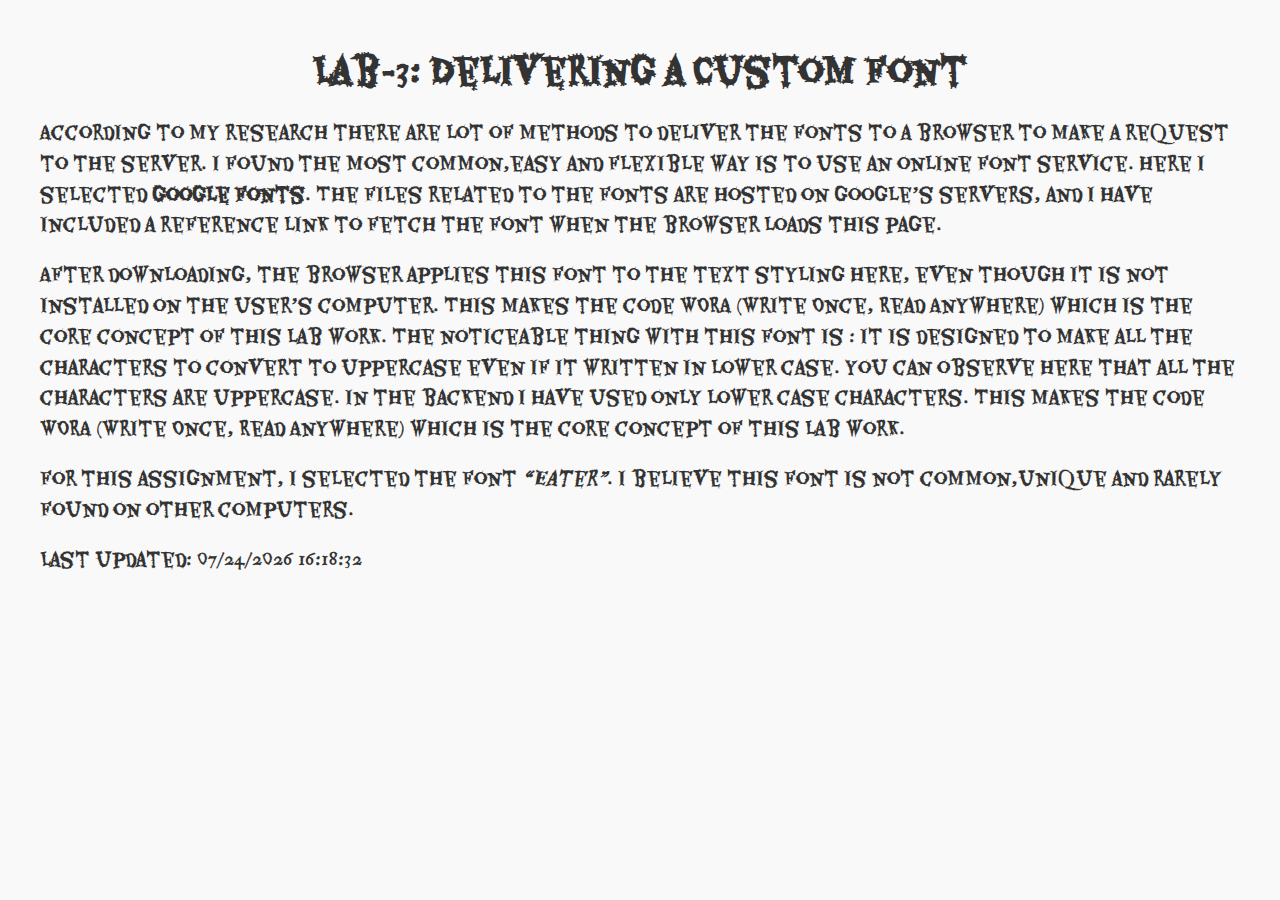
<file: lab-3/index.html>
<!DOCTYPE html>
<html lang="en">
<head>
<meta charset="UTF-8">
<title>ITC505 Lab-3: Custom Font Delivery</title>
<!-- Importing a rare custom font from Google Fonts -->
<link href="https://fonts.googleapis.com/css2?family=Eater&display=swap" rel="stylesheet">
<style>
body {
font-family: 'Eater', cursive;
line-height: 1.6;
margin: 40px;
background-color: #f9f9f9;
color: #333;
    }
    h1 {
      text-align: center;
      margin-bottom: 20px;
      font-size: 2.2em;
    }
    p {
      margin-bottom: 15px;
      font-size: 1.2em;
    }
  </style>
</head>
<body>
  <h1>Lab-3: Delivering a Custom Font</h1>

  <article>
    <p>
      According to my research there are lot of methods to deliver the fonts to a browser to make a request to the server. 
      I found the most common,easy and flexible way is to use an online font service. Here I selected <strong>Google Fonts</strong>. 
      The files related to the fonts are hosted on Google’s servers, and I have included a reference link 
      to fetch the font when the browser loads this page. 
    </p>
    <p>
      After downloading, the browser applies this font to the text styling here, 
      even though it is not installed on the user’s computer. This makes the code WORA (Write Once, Read Anywhere) which is the core concept of this lab work.
The noticeable thing with this font is : it is designed to make all the characters to convert to uppercase even if it written in lower case. you can observe here that all the characters are uppercase. In the backend I have used only lower case characters.
      This makes the code WORA (Write Once, Read Anywhere) which is the core concept of this lab work.
    </p>
    <p>
      For this assignment, I selected the font <em>“Eater”</em>. 
      I believe this font is not common,unique and rarely found on other computers. 
    </p>
  </article>

  <footer>
    <p>Last updated: 
        <span id="lastModified"></span>
    </p>
  </footer>
  <script type="text/javascript">
       var x = document.lastModified;
       document.getElementById('lastModified').textContent = x;
  </script>
</body>
</html>
</file>
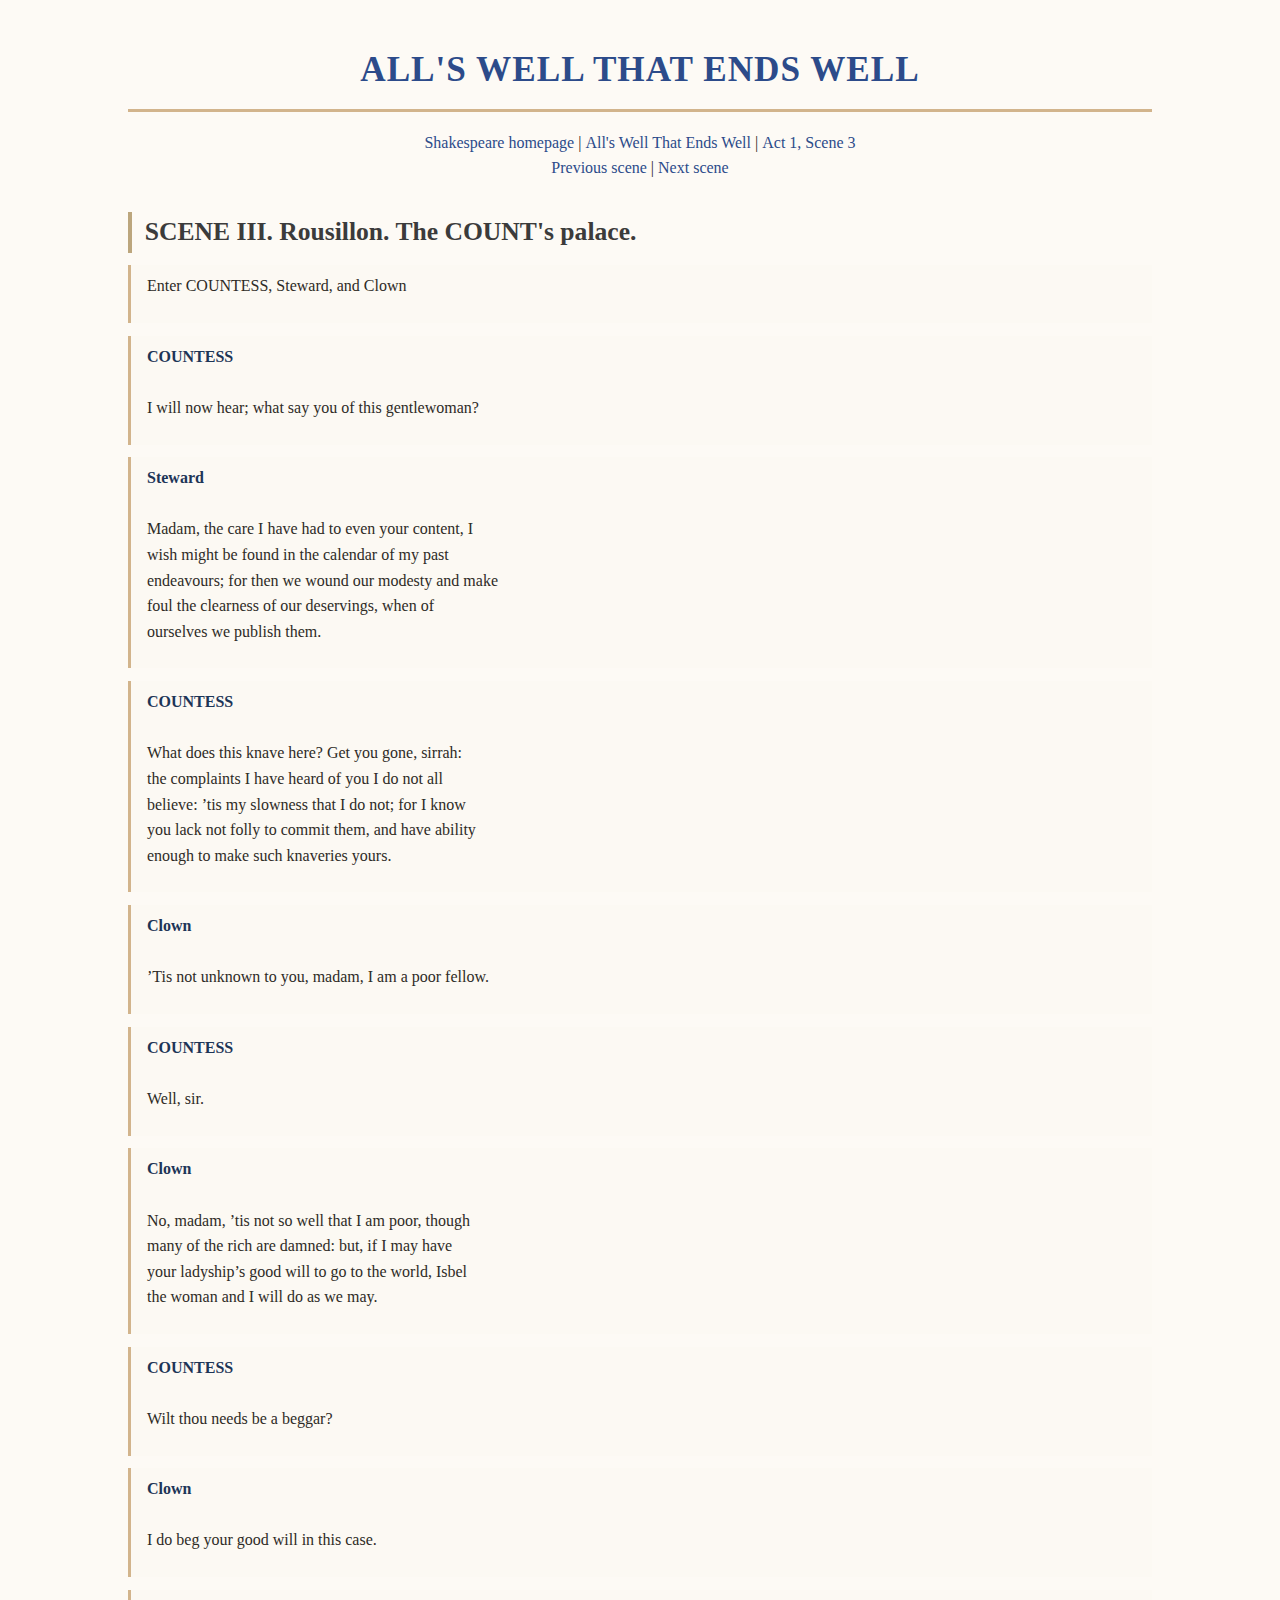
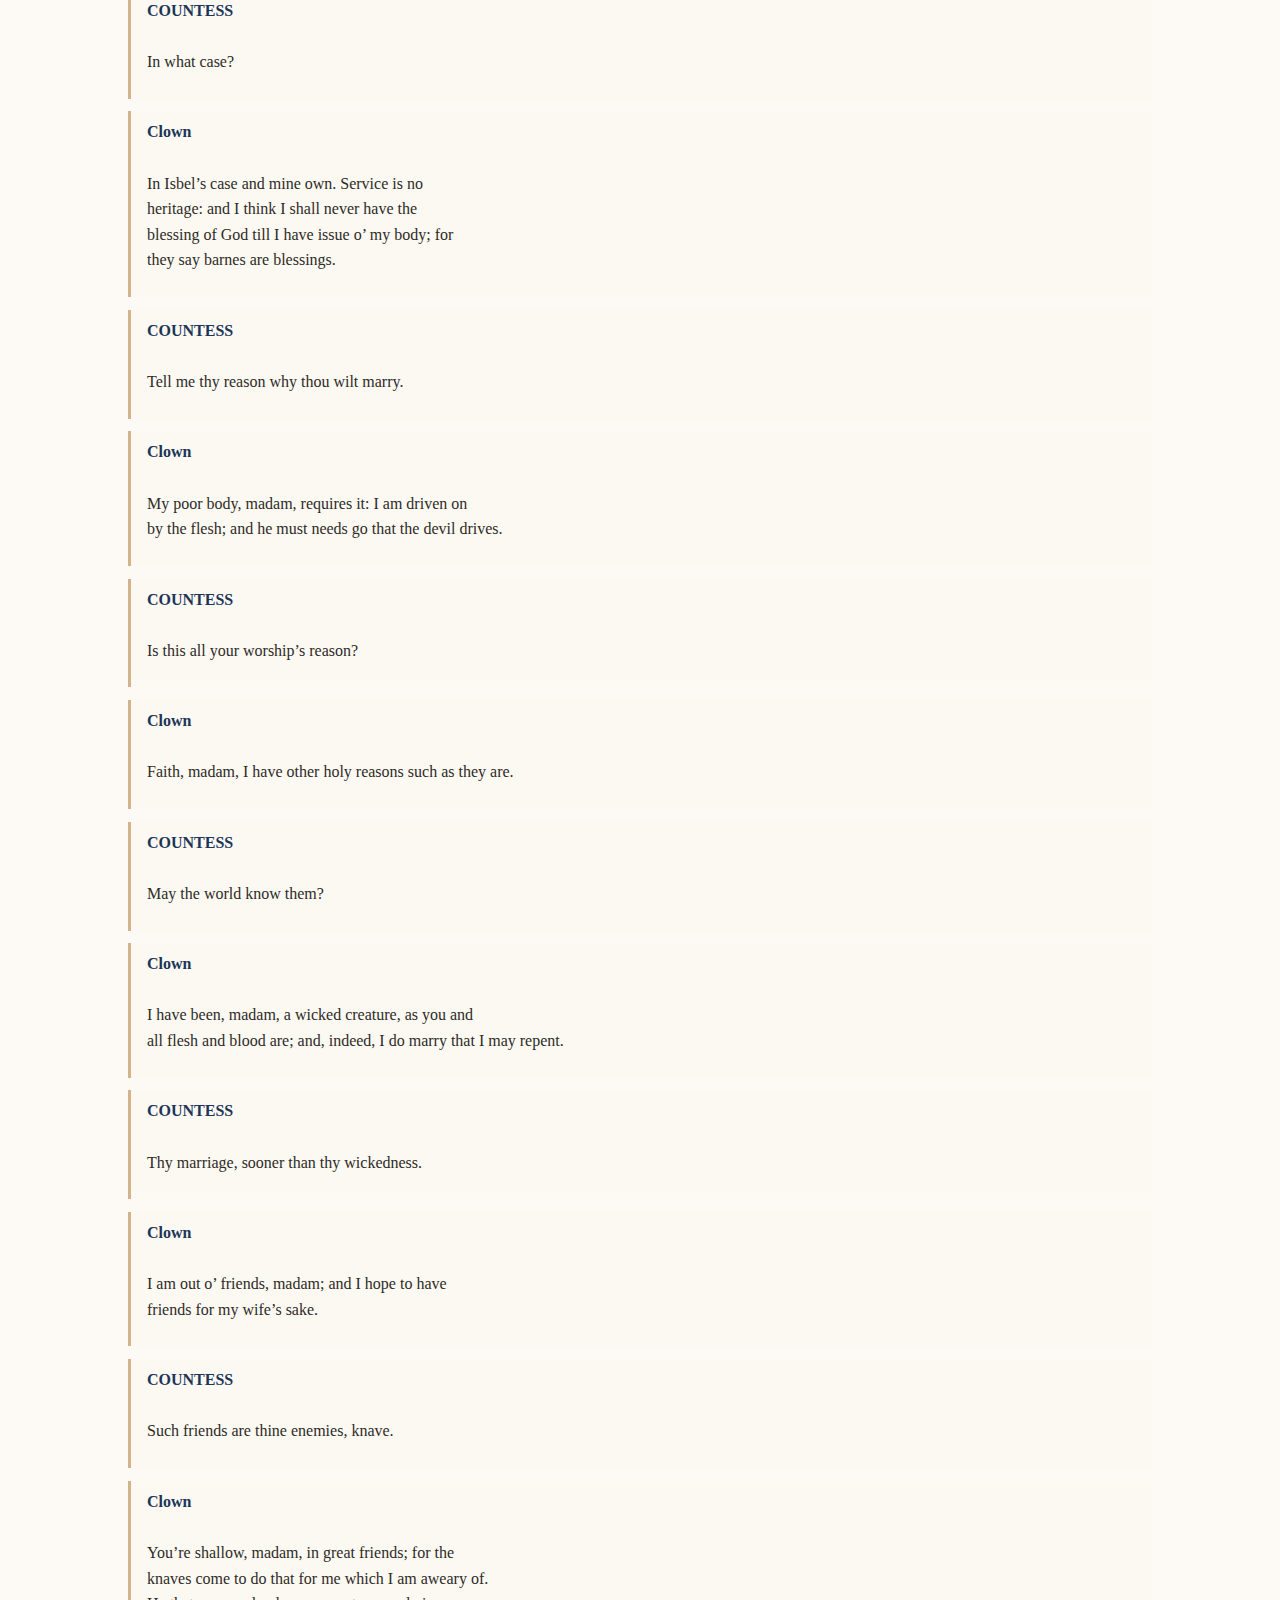
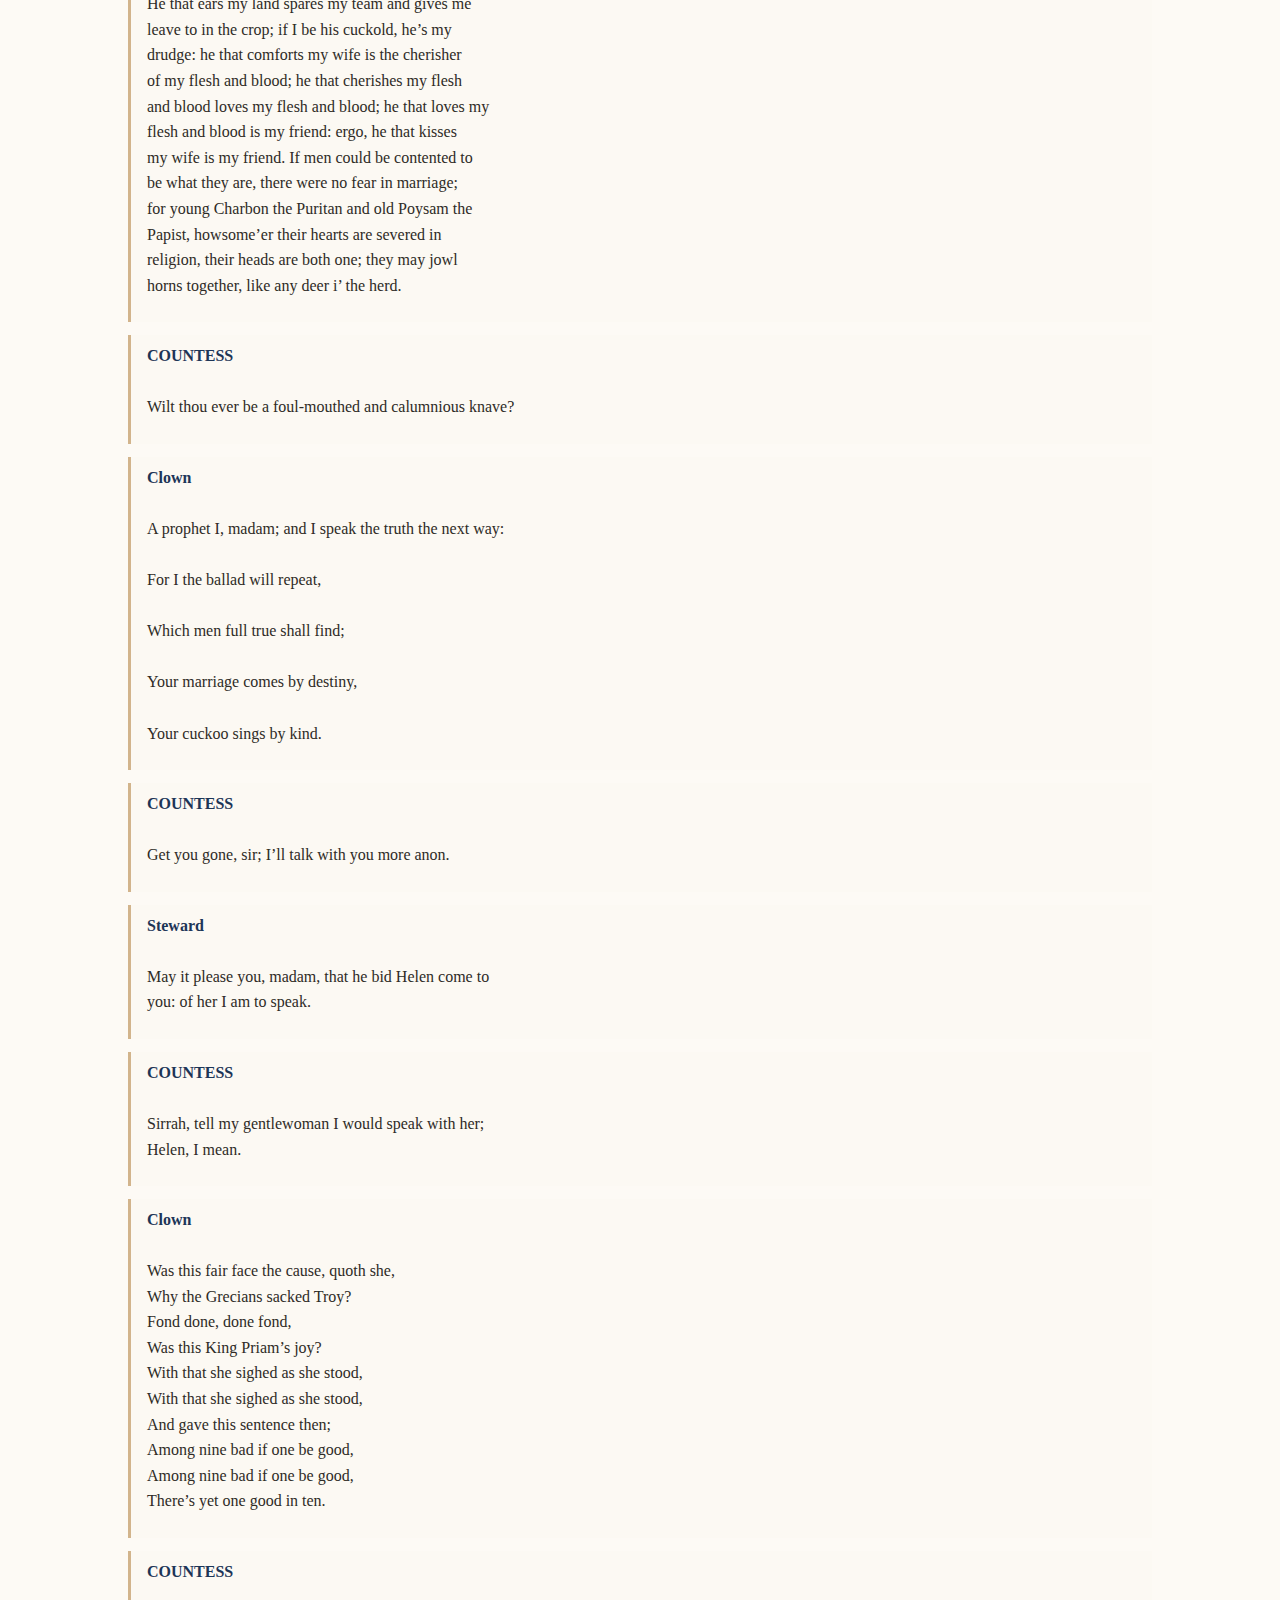
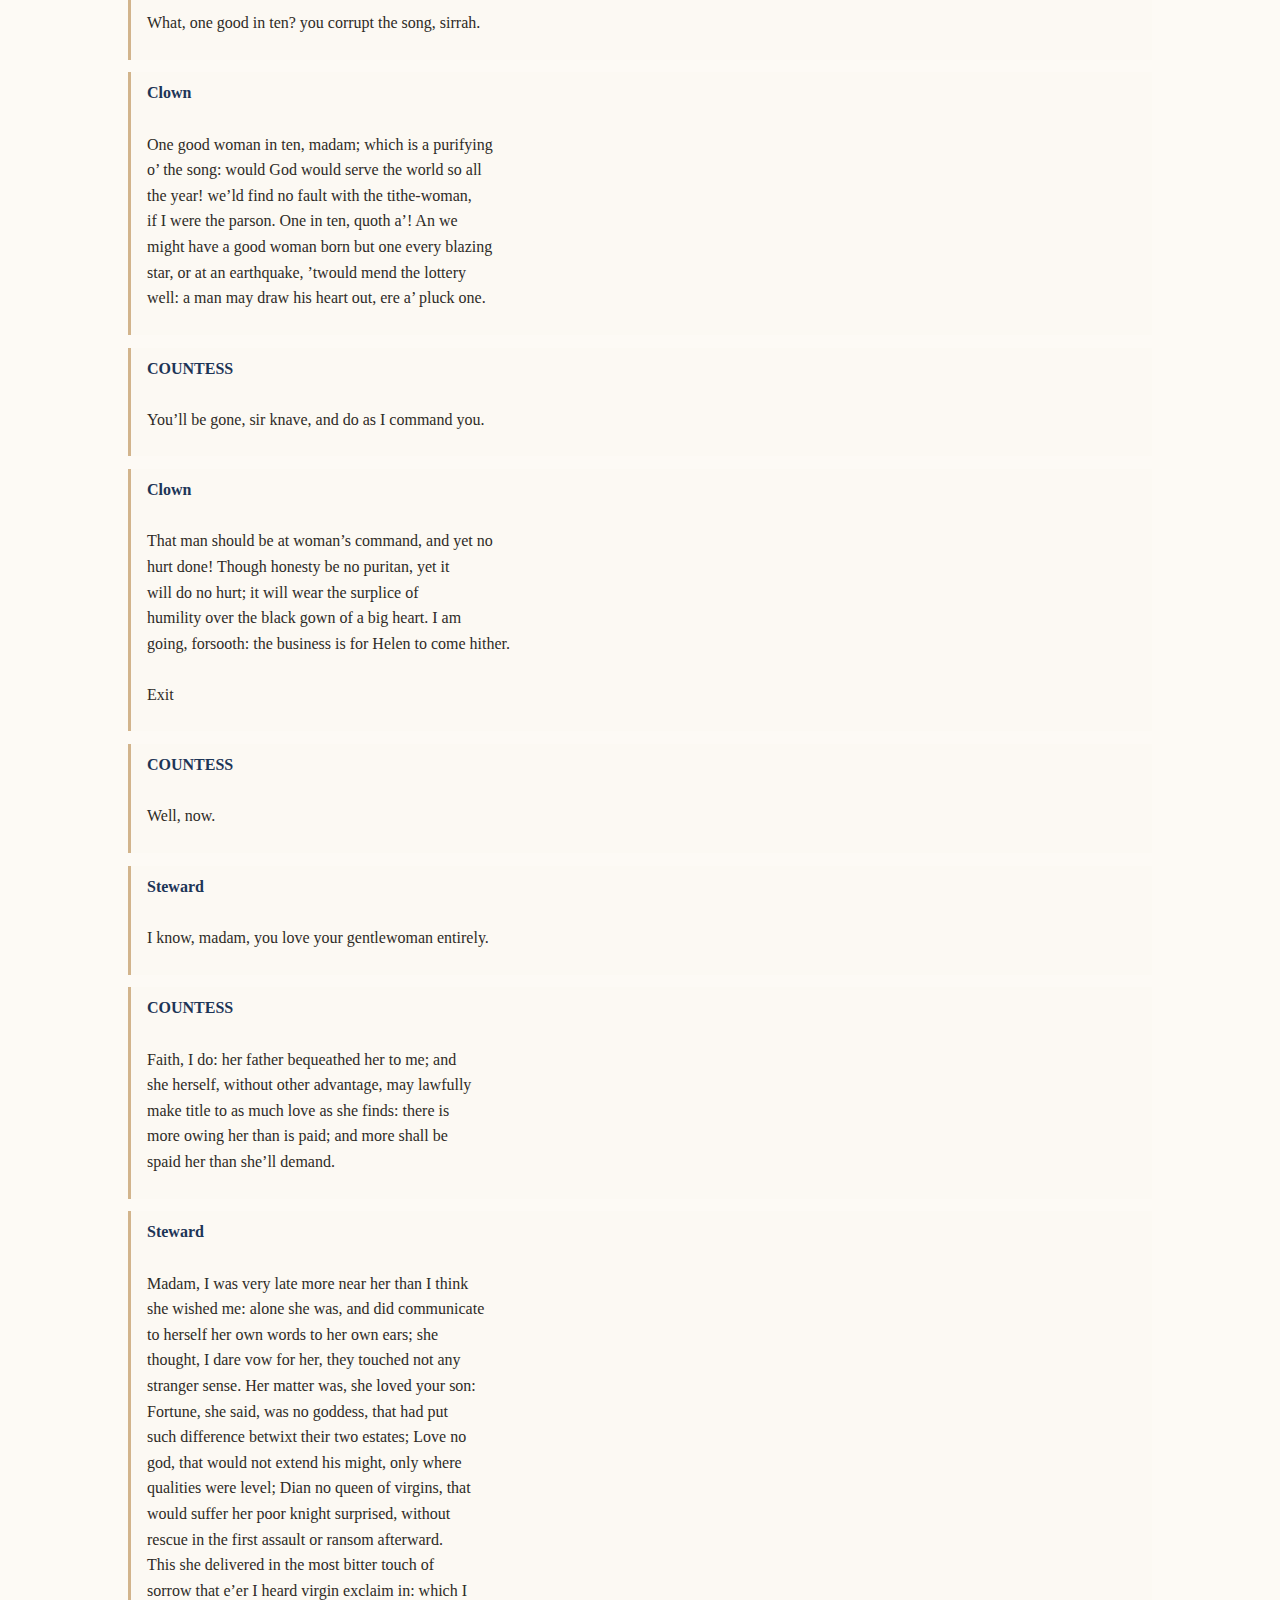
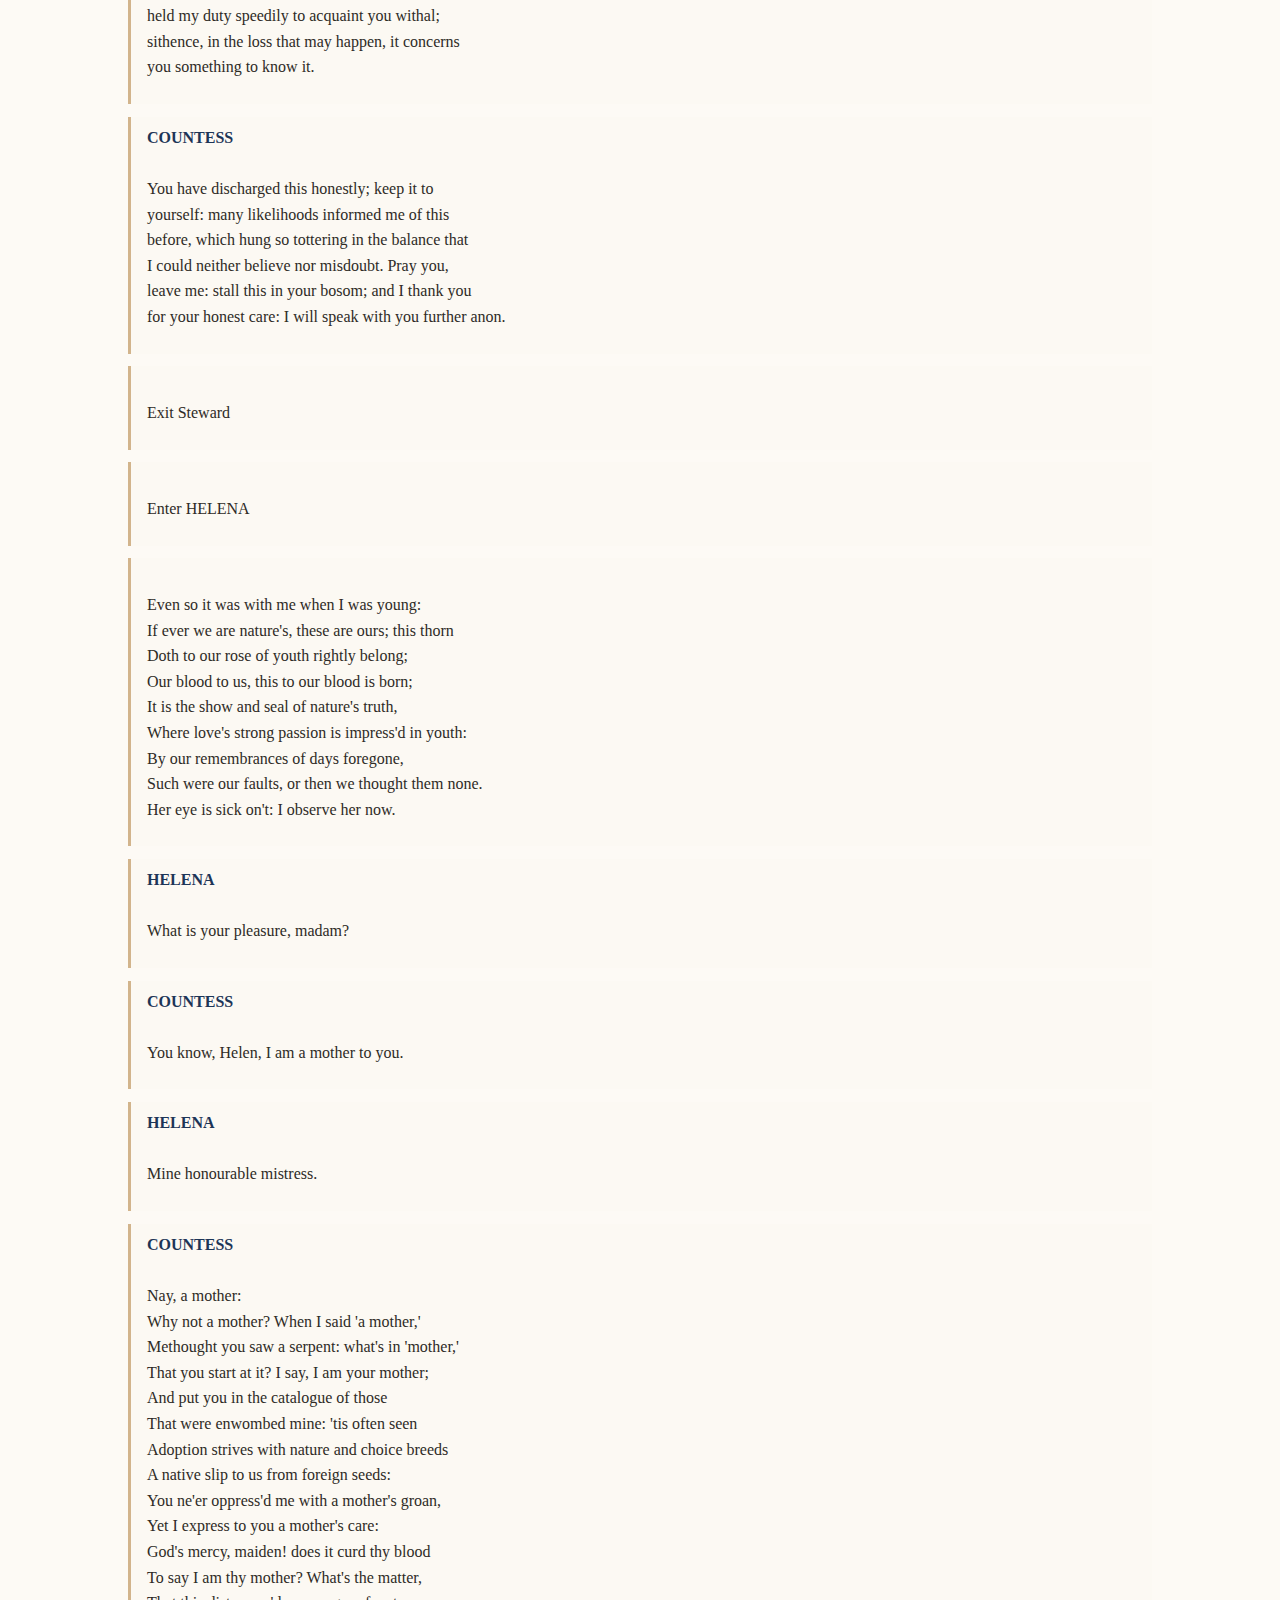
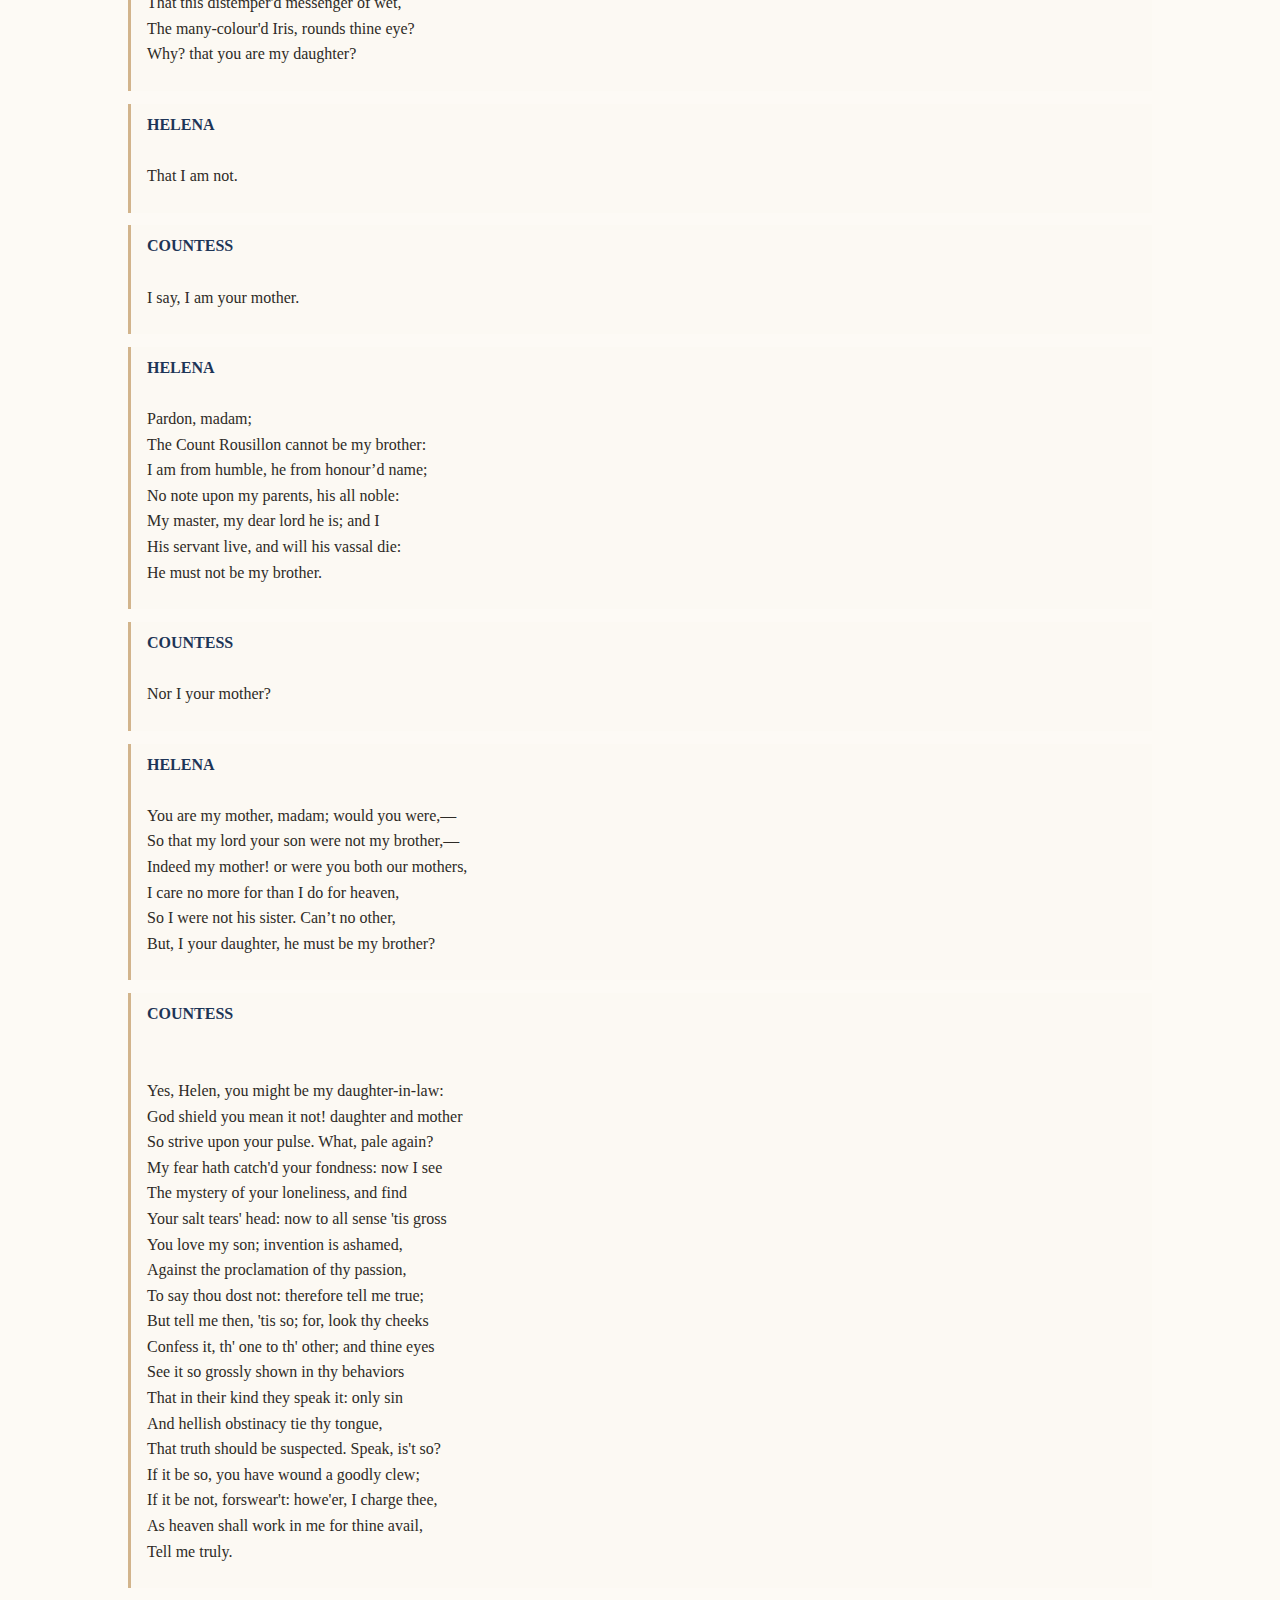
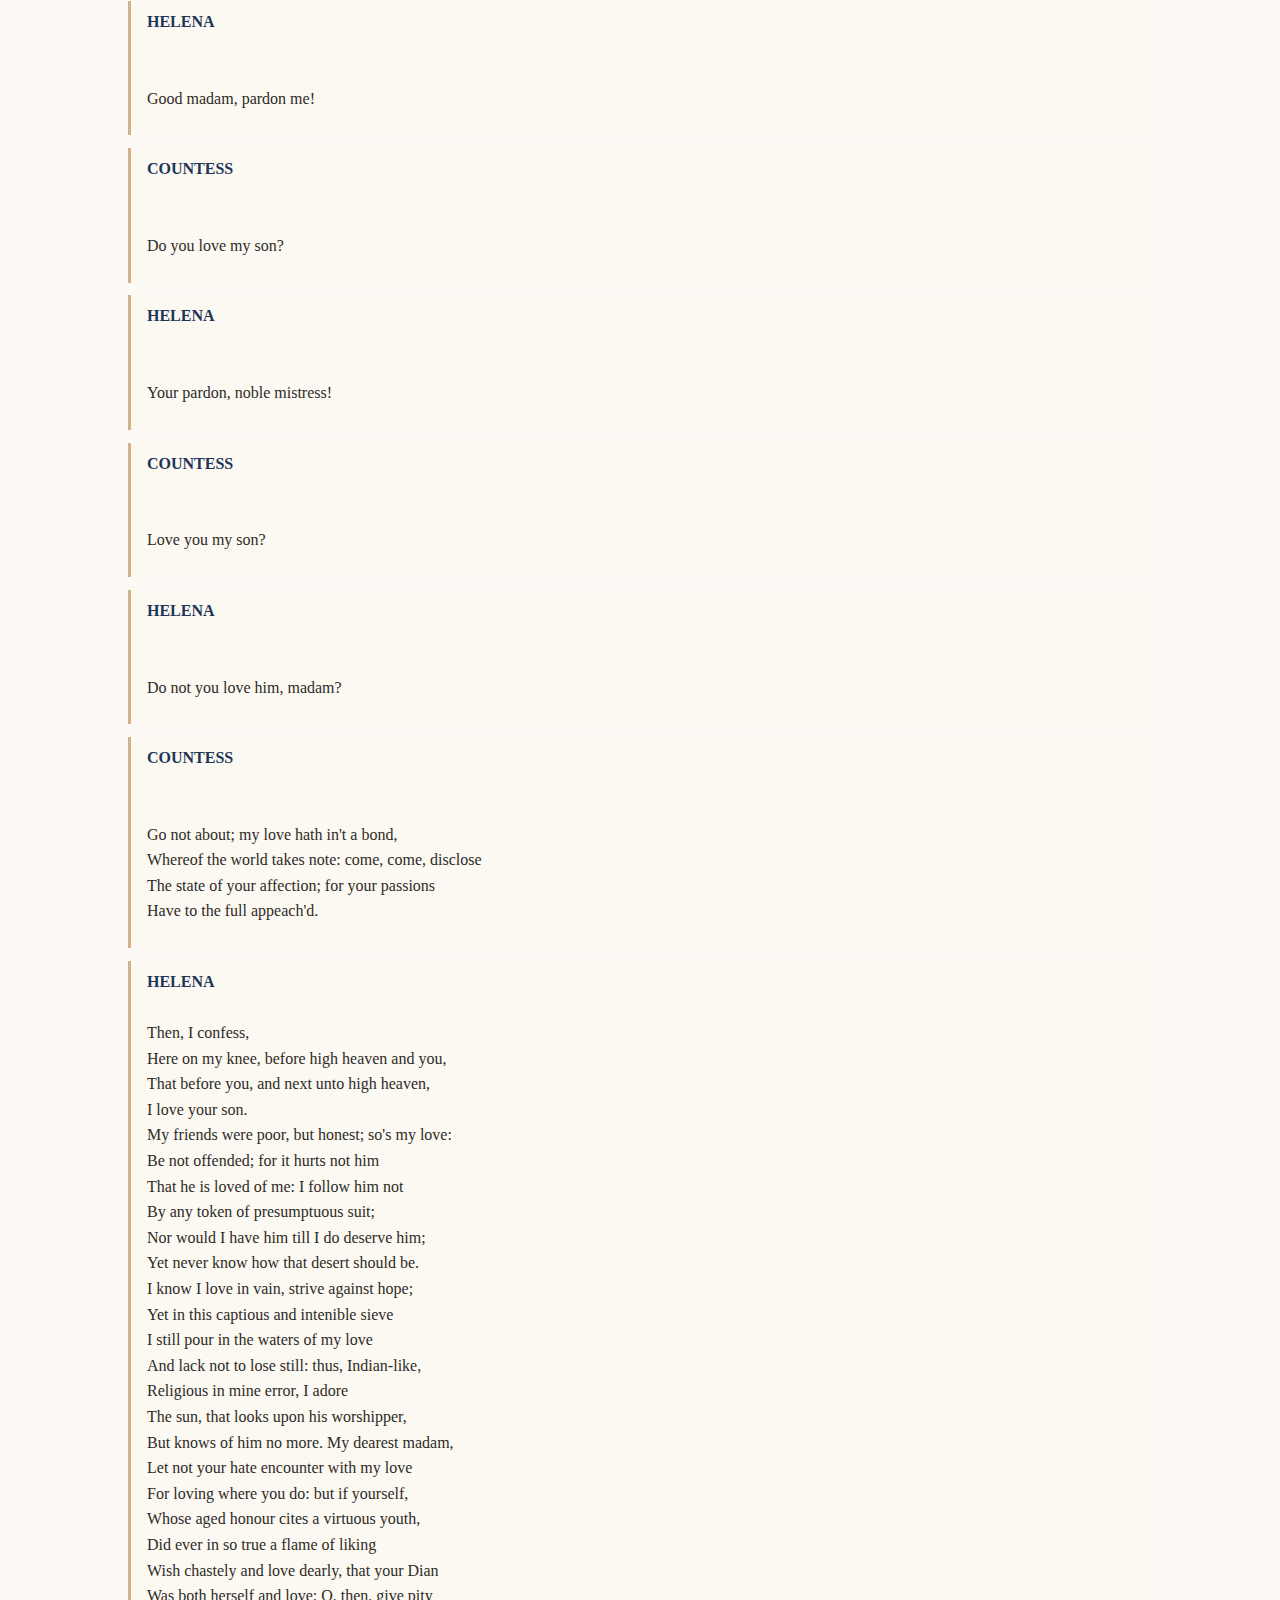
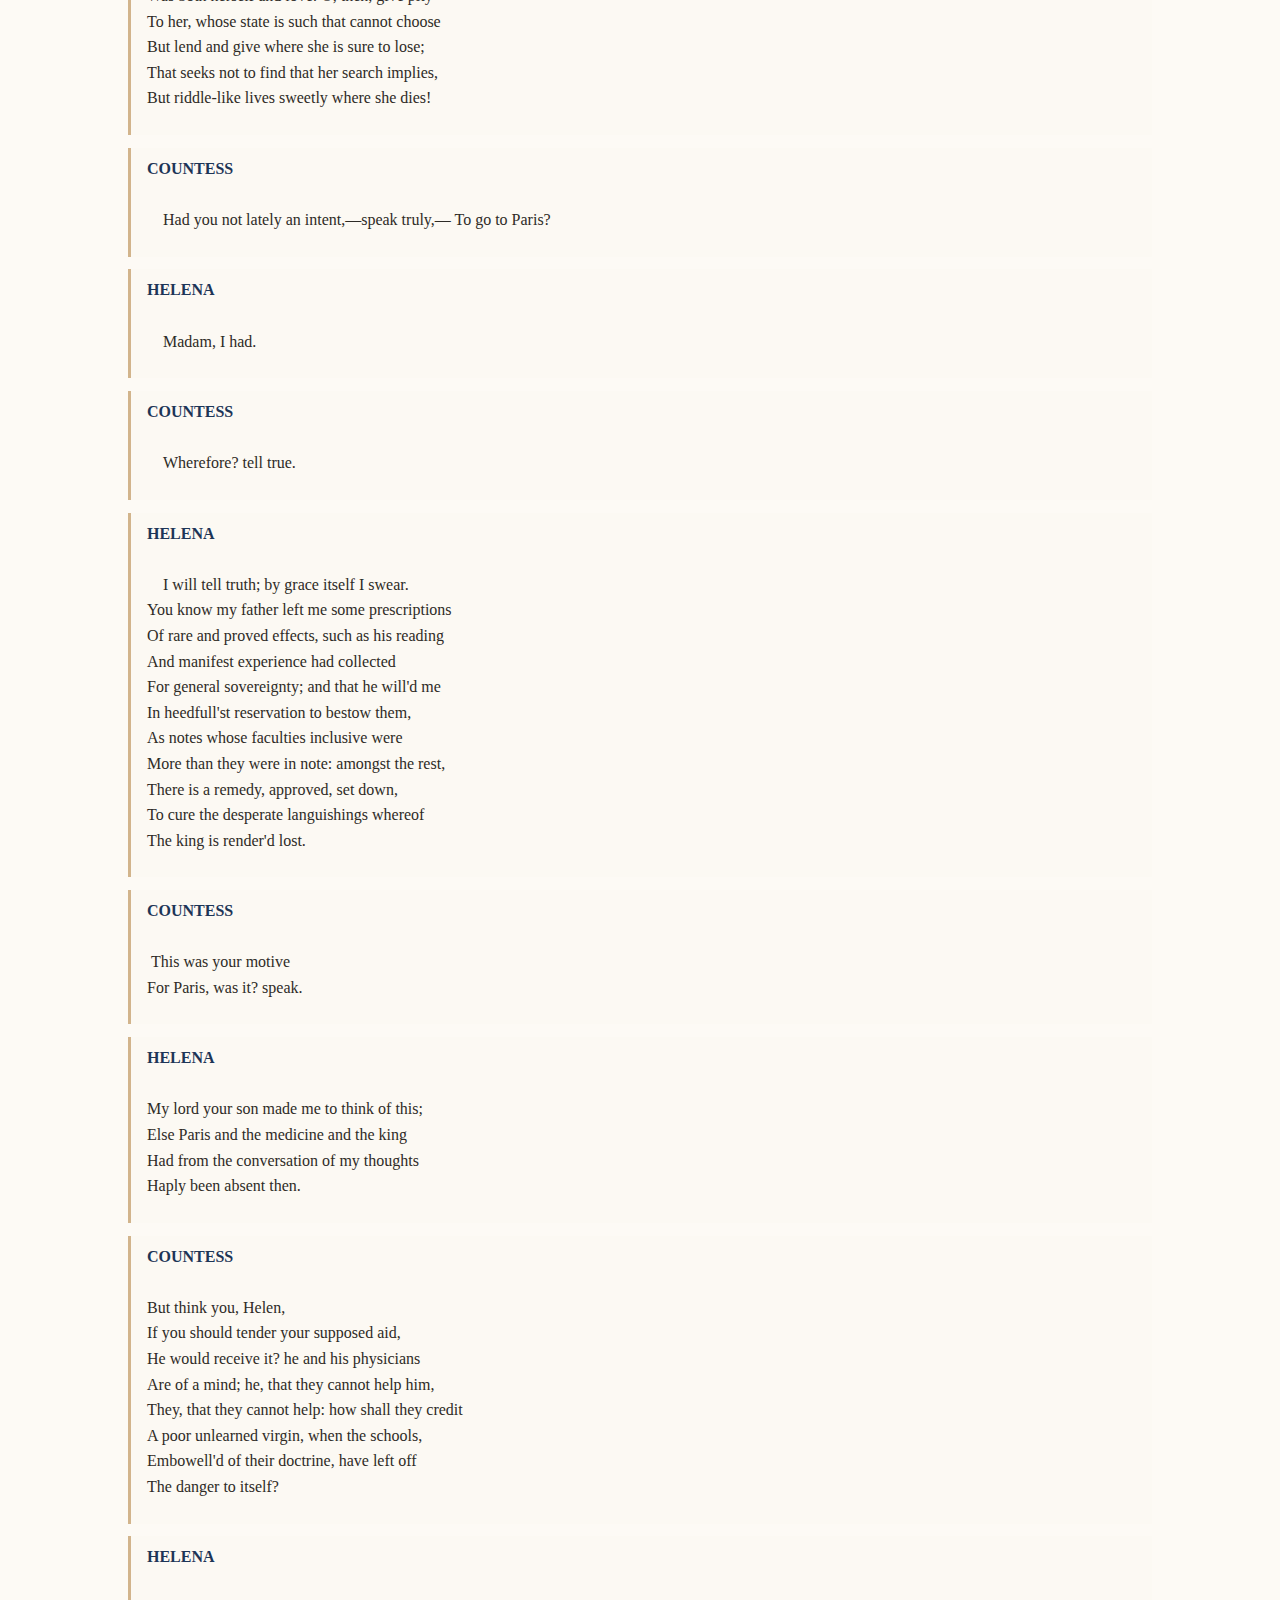
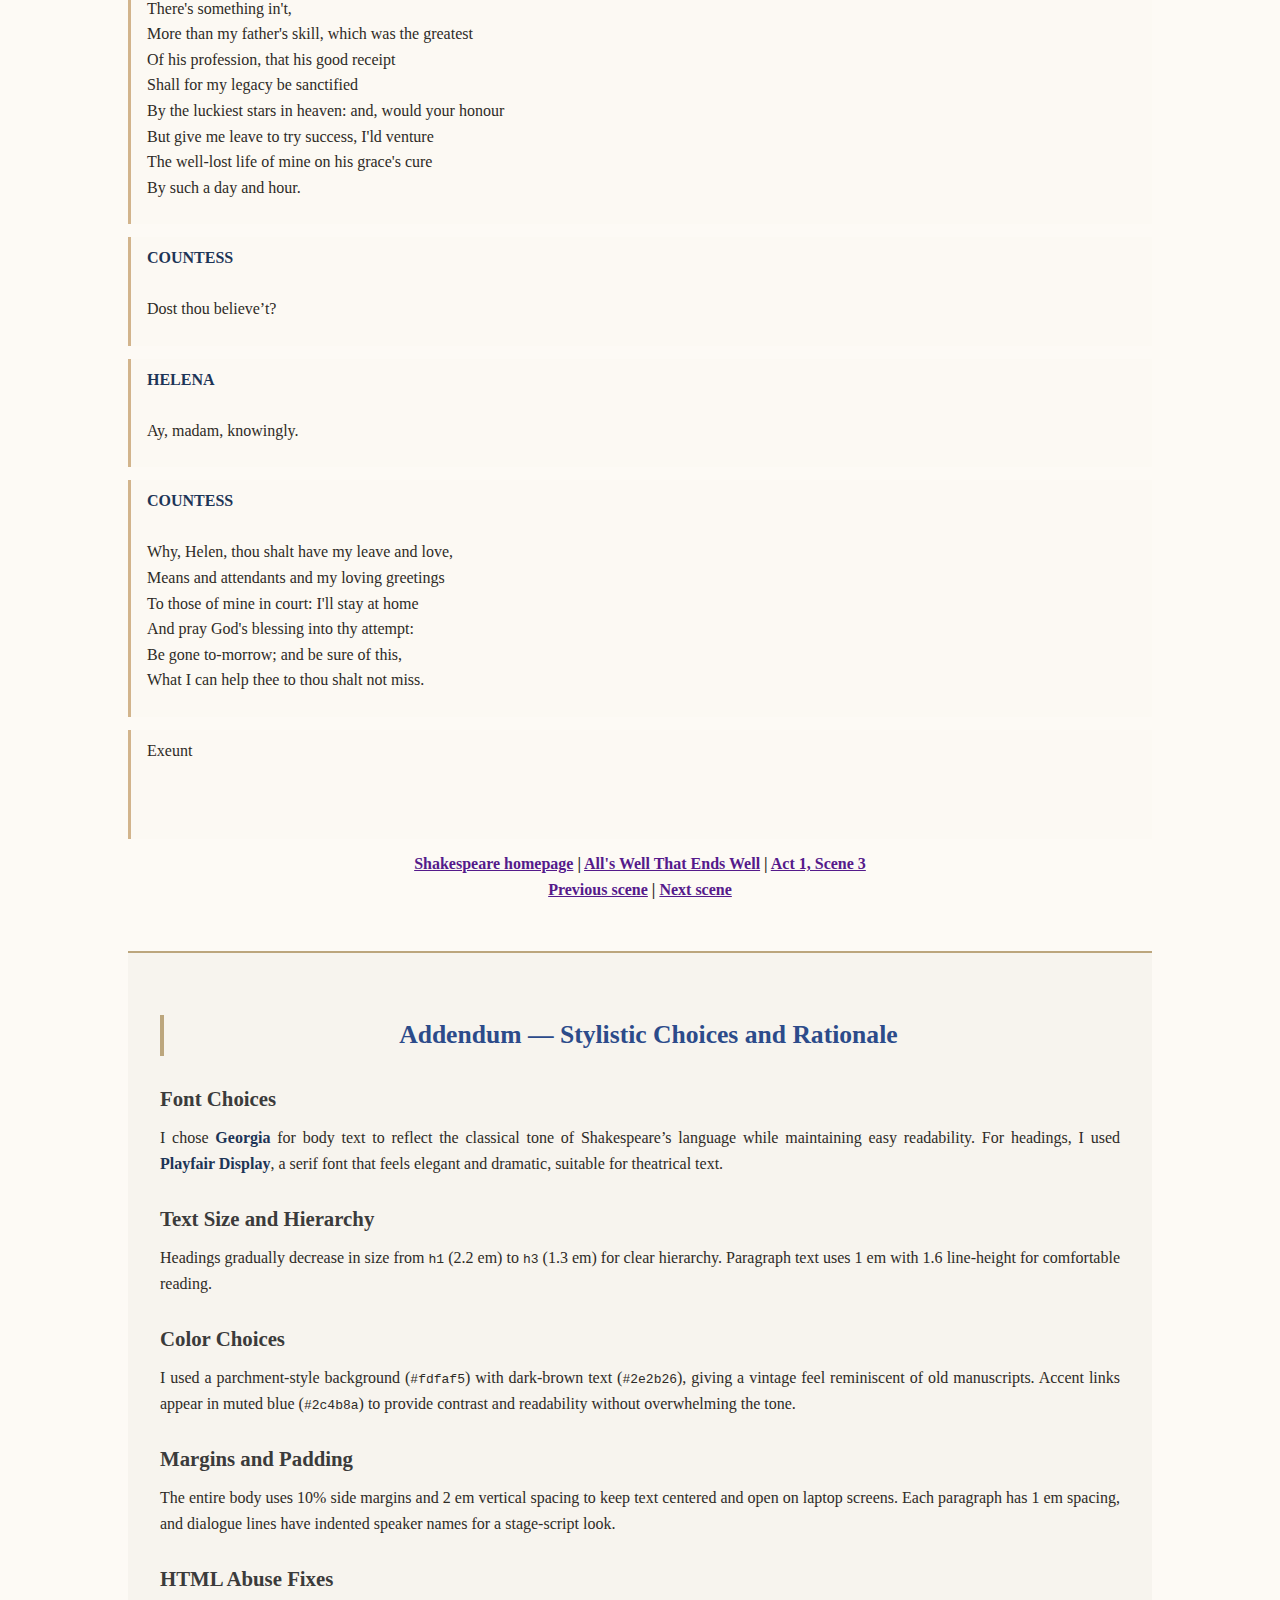
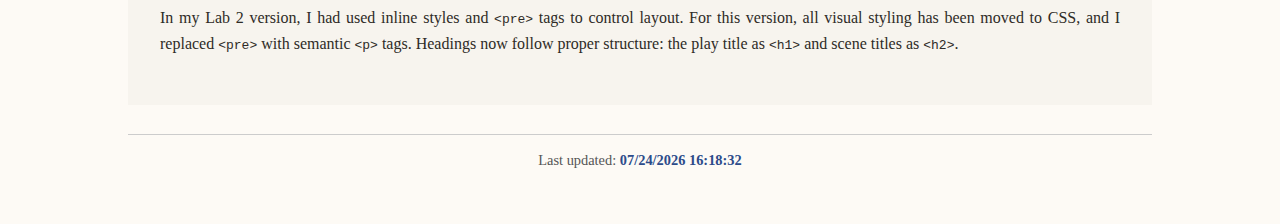
<file: lab-4/index.html>
<!DOCTYPE html>
<html lang="en">
<head>
  <meta charset="UTF-8">
  <meta name="viewport" content="width=device-width, initial-scale=1.0">
  <title>All's Well That Ends Well — Act 1, Scene 3</title>
  <link rel="stylesheet" href="styles.css">
</head>
<body>

<header>
  <h1>All's Well That Ends Well</h1>
  <nav>
    <a href="#">Shakespeare homepage</a> |
    <a href="#">All's Well That Ends Well</a> |
    <a href="#">Act 1, Scene 3</a><br>
    <a href="#">Previous scene</a> | <a href="#">Next scene</a>
  </nav>
</header>

<main>
  <h2>SCENE III. Rousillon. The COUNT's palace.
</h2>

  <!-- First Article: The Paper -->
  <article>
    <pre><p>Enter COUNTESS, Steward, and Clown</p></pre>

    <pre><p><strong>COUNTESS</strong><br>
I will now hear; what say you of this gentlewoman?</p></pre>

    <pre><p><strong>Steward</strong><br>
Madam, the care I have had to even your content, I 
wish might be found in the calendar of my past 
endeavours; for then we wound our modesty and make 
foul the clearness of our deservings, when of 
ourselves we publish them.</p></pre>

    <pre><p><strong>COUNTESS</strong><br>
What does this knave here? Get you gone, sirrah: 
the complaints I have heard of you I do not all 
believe: ’tis my slowness that I do not; for I know 
you lack not folly to commit them, and have ability 
enough to make such knaveries yours.</p></pre>

    <pre><p><strong>Clown</strong><br>
’Tis not unknown to you, madam, I am a poor fellow.</p></pre>

    <pre><p><strong>COUNTESS</strong><br>
Well, sir.</p></pre>

    <pre><p><strong>Clown</strong><br>
No, madam, ’tis not so well that I am poor, though 
many of the rich are damned: but, if I may have 
your ladyship’s good will to go to the world, Isbel
the woman and I will do as we may.</p></pre>

    <pre><p><strong>COUNTESS</strong><br>
Wilt thou needs be a beggar?</p></pre>

    <pre><p><strong>Clown</strong><br>
I do beg your good will in this case.</p></pre>

    <pre><p><strong>COUNTESS</strong><br>
In what case?</p></pre>

    <pre><p><strong>Clown</strong><br>
In Isbel’s case and mine own. Service is no 
heritage: and I think I shall never have the 
blessing of God till I have issue o’ my body; for 
they say barnes are blessings.</p></pre>

    <pre><p><strong>COUNTESS</strong><br>
Tell me thy reason why thou wilt marry.</p></pre>

    <pre><p><strong>Clown</strong><br>
My poor body, madam, requires it: I am driven on 
by the flesh; and he must needs go that the devil drives.</p></pre>

    <pre><p><strong>COUNTESS</strong><br>
Is this all your worship’s reason?</p></pre>

    <pre><p><strong>Clown</strong><br>
Faith, madam, I have other holy reasons such as they are.</p></pre>

    <pre><p><strong>COUNTESS</strong><br>
May the world know them?</p></pre>

    <pre><p><strong>Clown</strong><br>
I have been, madam, a wicked creature, as you and 
all flesh and blood are; and, indeed, I do marry that I may repent.</p></pre>

    <pre><p><strong>COUNTESS</strong><br>
Thy marriage, sooner than thy wickedness.</p></pre>

    <pre><p><strong>Clown</strong><br>
I am out o’ friends, madam; and I hope to have 
friends for my wife’s sake.</p></pre>

    <pre><p><strong>COUNTESS</strong><br>
Such friends are thine enemies, knave.</p></pre>

    <pre><p><strong>Clown</strong><br>
You’re shallow, madam, in great friends; for the 
knaves come to do that for me which I am aweary of. 
He that ears my land spares my team and gives me 
leave to in the crop; if I be his cuckold, he’s my 
drudge: he that comforts my wife is the cherisher 
of my flesh and blood; he that cherishes my flesh 
and blood loves my flesh and blood; he that loves my 
flesh and blood is my friend: ergo, he that kisses 
my wife is my friend. If men could be contented to 
be what they are, there were no fear in marriage; 
for young Charbon the Puritan and old Poysam the 
Papist, howsome’er their hearts are severed in 
religion, their heads are both one; they may jowl 
horns together, like any deer i’ the herd.</p></pre>

    <pre><p><strong>COUNTESS</strong><br>
Wilt thou ever be a foul-mouthed and calumnious knave?</p></pre>

    <pre><p><strong>Clown</strong><br>
A prophet I, madam; and I speak the truth the next way:<br>
For I the ballad will repeat,<br>
Which men full true shall find;<br>
Your marriage comes by destiny,<br>
Your cuckoo sings by kind.</p></pre>

    <pre><p><strong>COUNTESS</strong><br>
Get you gone, sir; I’ll talk with you more anon.</p></pre>

    <pre><p><strong>Steward</strong><br>
May it please you, madam, that he bid Helen come to 
you: of her I am to speak.</p></pre>

    <pre><p><strong>COUNTESS</strong><br>
Sirrah, tell my gentlewoman I would speak with her; 
Helen, I mean.</p></pre>

    <pre><p><strong>Clown</strong><br>
Was this fair face the cause, quoth she, 
Why the Grecians sacked Troy? 
Fond done, done fond, 
Was this King Priam’s joy? 
With that she sighed as she stood, 
With that she sighed as she stood, 
And gave this sentence then; 
Among nine bad if one be good, 
Among nine bad if one be good, 
There’s yet one good in ten.</p></pre>

    <pre><p><strong>COUNTESS</strong><br>
What, one good in ten? you corrupt the song, sirrah.</p></pre>

    <pre><p><strong>Clown</strong><br>
One good woman in ten, madam; which is a purifying 
o’ the song: would God would serve the world so all 
the year! we’ld find no fault with the tithe-woman, 
if I were the parson. One in ten, quoth a’! An we 
might have a good woman born but one every blazing 
star, or at an earthquake, ’twould mend the lottery 
well: a man may draw his heart out, ere a’ pluck one.</p></pre>

    <pre><p><strong>COUNTESS</strong><br>
You’ll be gone, sir knave, and do as I command you.</p></pre>

    <pre><p><strong>Clown</strong><br>
That man should be at woman’s command, and yet no 
hurt done! Though honesty be no puritan, yet it 
will do no hurt; it will wear the surplice of 
humility over the black gown of a big heart. I am 
going, forsooth: the business is for Helen to come hither.

Exit
</p></pre>

    <pre><p><strong>COUNTESS</strong><br>
Well, now.</p></pre>

    <pre><p><strong>Steward</strong><br>
I know, madam, you love your gentlewoman entirely.</p></pre>

    <pre><p><strong>COUNTESS</strong><br>
Faith, I do: her father bequeathed her to me; and 
she herself, without other advantage, may lawfully 
make title to as much love as she finds: there is 
more owing her than is paid; and more shall be 
spaid her than she’ll demand.</p></pre>

    <pre><p><strong>Steward</strong><br>
Madam, I was very late more near her than I think 
she wished me: alone she was, and did communicate 
to herself her own words to her own ears; she 
thought, I dare vow for her, they touched not any 
stranger sense. Her matter was, she loved your son: 
Fortune, she said, was no goddess, that had put 
such difference betwixt their two estates; Love no 
god, that would not extend his might, only where 
qualities were level; Dian no queen of virgins, that 
would suffer her poor knight surprised, without 
rescue in the first assault or ransom afterward. 
This she delivered in the most bitter touch of 
sorrow that e’er I heard virgin exclaim in: which I 
held my duty speedily to acquaint you withal; 
sithence, in the loss that may happen, it concerns 
you something to know it.</p></pre>

    <pre><p><strong>COUNTESS</strong><br>
You have discharged this honestly; keep it to 
yourself: many likelihoods informed me of this 
before, which hung so tottering in the balance that 
I could neither believe nor misdoubt. Pray you, 
leave me: stall this in your bosom; and I thank you 
for your honest care: I will speak with you further anon.</p></pre>

    <pre><p>
Exit Steward</p></pre>

    <pre><p>
Enter HELENA</p></pre>

<pre><p>
Even so it was with me when I was young:
If ever we are nature's, these are ours; this thorn
Doth to our rose of youth rightly belong;
Our blood to us, this to our blood is born;
It is the show and seal of nature's truth,
Where love's strong passion is impress'd in youth:
By our remembrances of days foregone,
Such were our faults, or then we thought them none.
Her eye is sick on't: I observe her now.
</p></pre>



    <pre><p><strong>HELENA</strong><br>
What is your pleasure, madam?</p></pre>

    <pre><p><strong>COUNTESS</strong><br>
You know, Helen, I am a mother to you.</p></pre>

    <pre><p><strong>HELENA</strong><br>
Mine honourable mistress.</p></pre>

    <pre><p><strong>COUNTESS</strong><br>
Nay, a mother:
Why not a mother? When I said 'a mother,'
Methought you saw a serpent: what's in 'mother,'
That you start at it? I say, I am your mother;
And put you in the catalogue of those
That were enwombed mine: 'tis often seen
Adoption strives with nature and choice breeds
A native slip to us from foreign seeds:
You ne'er oppress'd me with a mother's groan,
Yet I express to you a mother's care:
God's mercy, maiden! does it curd thy blood
To say I am thy mother? What's the matter,
That this distemper'd messenger of wet,
The many-colour'd Iris, rounds thine eye?
Why? that you are my daughter?
</p></pre>

    <pre><p><strong>HELENA</strong><br>
That I am not.</p></pre>

    <pre><p><strong>COUNTESS</strong><br>
I say, I am your mother.</p></pre>

    <pre><p><strong>HELENA</strong><br>
Pardon, madam; 
The Count Rousillon cannot be my brother: 
I am from humble, he from honour’d name; 
No note upon my parents, his all noble: 
My master, my dear lord he is; and I 
His servant live, and will his vassal die: 
He must not be my brother.</p></pre>

    <pre><p><strong>COUNTESS</strong><br>
Nor I your mother?</p></pre>

    <pre><p><strong>HELENA</strong><br>
You are my mother, madam; would you were,— 
So that my lord your son were not my brother,— 
Indeed my mother! or were you both our mothers, 
I care no more for than I do for heaven, 
So I were not his sister. Can’t no other, 
But, I your daughter, he must be my brother?</p></pre>

    <pre><p><strong>COUNTESS</strong><br>
    
Yes, Helen, you might be my daughter-in-law:
God shield you mean it not! daughter and mother
So strive upon your pulse. What, pale again?
My fear hath catch'd your fondness: now I see
The mystery of your loneliness, and find
Your salt tears' head: now to all sense 'tis gross
You love my son; invention is ashamed,
Against the proclamation of thy passion,
To say thou dost not: therefore tell me true;
But tell me then, 'tis so; for, look thy cheeks
Confess it, th' one to th' other; and thine eyes
See it so grossly shown in thy behaviors
That in their kind they speak it: only sin
And hellish obstinacy tie thy tongue,
That truth should be suspected. Speak, is't so?
If it be so, you have wound a goodly clew;
If it be not, forswear't: howe'er, I charge thee,
As heaven shall work in me for thine avail,
Tell me truly.</p></pre>

    <pre><p><strong>HELENA</strong><br>
    
Good madam, pardon me!</p></pre>

    <pre><p><strong>COUNTESS</strong><br>
    
Do you love my son?</p></pre>

    <pre><p><strong>HELENA</strong><br>
    
Your pardon, noble mistress!</p></pre>

    <pre><p><strong>COUNTESS</strong><br>
    
Love you my son?</p></pre>


    <pre><p><strong>HELENA</strong><br>
    
Do not you love him, madam?</p></pre>

    <pre><p><strong>COUNTESS</strong><br>
    
Go not about; my love hath in't a bond,
Whereof the world takes note: come, come, disclose
The state of your affection; for your passions
Have to the full appeach'd.</p></pre>

    <pre><p><strong>HELENA</strong><br>
Then, I confess,
Here on my knee, before high heaven and you,
That before you, and next unto high heaven,
I love your son.
My friends were poor, but honest; so's my love:
Be not offended; for it hurts not him
That he is loved of me: I follow him not
By any token of presumptuous suit;
Nor would I have him till I do deserve him;
Yet never know how that desert should be.
I know I love in vain, strive against hope;
Yet in this captious and intenible sieve
I still pour in the waters of my love
And lack not to lose still: thus, Indian-like,
Religious in mine error, I adore
The sun, that looks upon his worshipper,
But knows of him no more. My dearest madam,
Let not your hate encounter with my love
For loving where you do: but if yourself,
Whose aged honour cites a virtuous youth,
Did ever in so true a flame of liking
Wish chastely and love dearly, that your Dian
Was both herself and love: O, then, give pity
To her, whose state is such that cannot choose
But lend and give where she is sure to lose;
That seeks not to find that her search implies,
But riddle-like lives sweetly where she dies!</p></pre>

    <pre><p><strong>COUNTESS</strong><br>
    Had you not lately an intent,—speak truly,— To go to Paris?</p></pre>

    <pre><p><strong>HELENA</strong><br>
    Madam, I had.</p></pre>

    <pre><p><strong>COUNTESS</strong><br>
    Wherefore? tell true.</p></pre>

    <pre><p><strong>HELENA</strong><br>
    I will tell truth; by grace itself I swear.
You know my father left me some prescriptions
Of rare and proved effects, such as his reading
And manifest experience had collected
For general sovereignty; and that he will'd me
In heedfull'st reservation to bestow them,
As notes whose faculties inclusive were
More than they were in note: amongst the rest,
There is a remedy, approved, set down,
To cure the desperate languishings whereof
The king is render'd lost.
</p></pre>

    <pre><p><strong>COUNTESS</strong><br>
 This was your motive 
For Paris, was it? speak.</p></pre>

    <pre><p><strong>HELENA</strong><br>
My lord your son made me to think of this;
Else Paris and the medicine and the king
Had from the conversation of my thoughts
Haply been absent then.
</p></pre>

    <pre><p><strong>COUNTESS</strong><br>
But think you, Helen,
If you should tender your supposed aid,
He would receive it? he and his physicians
Are of a mind; he, that they cannot help him,
They, that they cannot help: how shall they credit
A poor unlearned virgin, when the schools,
Embowell'd of their doctrine, have left off
The danger to itself?</p></pre>

    <pre><p><strong>HELENA</strong><br>
There's something in't,
More than my father's skill, which was the greatest
Of his profession, that his good receipt
Shall for my legacy be sanctified
By the luckiest stars in heaven: and, would your honour
But give me leave to try success, I'ld venture
The well-lost life of mine on his grace's cure
By such a day and hour.</p></pre>

    <pre><p><strong>COUNTESS</strong><br>
Dost thou believe’t?</p></pre>

    <pre><p><strong>HELENA</strong><br>
Ay, madam, knowingly.</p></pre>

    <pre><p><strong>COUNTESS</strong><br>
Why, Helen, thou shalt have my leave and love,
Means and attendants and my loving greetings
To those of mine in court: I'll stay at home
And pray God's blessing into thy attempt:
Be gone to-morrow; and be sure of this,
What I can help thee to thou shalt not miss.</p></pre>

    <pre><p>Exeunt</strong></p>
  </article>

<header style="text-align: center;">
    <h4><a href="">Shakespeare homepage</a> | <a href="">All's Well That Ends Well</a> | <a href="">Act 1, Scene 3</a></h4>
    <h4><a href="">Previous scene</a> | <a href="">Next scene</a></h4>
</header>


  <article class="addendum">
    <h2>Addendum — Stylistic Choices and Rationale</h2>

    <h3>Font Choices</h3>
    <p>
      I chose <strong>Georgia</strong> for body text to reflect the classical tone of Shakespeare’s language while maintaining easy readability.
      For headings, I used <strong>Playfair Display</strong>, a serif font that feels elegant and dramatic, suitable for theatrical text.
    </p>

    <h3>Text Size and Hierarchy</h3>
    <p>
      Headings gradually decrease in size from <code>h1</code> (2.2 em) to <code>h3</code> (1.3 em) for clear hierarchy.
      Paragraph text uses 1 em with 1.6 line-height for comfortable reading.
    </p>

    <h3>Color Choices</h3>
    <p>
      I used a parchment-style background (<code>#fdfaf5</code>) with dark-brown text (<code>#2e2b26</code>), giving a vintage feel reminiscent of old manuscripts.
      Accent links appear in muted blue (<code>#2c4b8a</code>) to provide contrast and readability without overwhelming the tone.
    </p>

    <h3>Margins and Padding</h3>
    <p>
      The entire body uses 10% side margins and 2 em vertical spacing to keep text centered and open on laptop screens.
      Each paragraph has 1 em spacing, and dialogue lines have indented speaker names for a stage-script look.
    </p>

    <h3>HTML Abuse Fixes</h3>
    <p>
      In my Lab 2 version, I had used inline styles and <code>&lt;pre&gt;</code> tags to control layout.
      For this version, all visual styling has been moved to CSS, and I replaced <code>&lt;pre&gt;</code> with semantic <code>&lt;p&gt;</code> tags.
      Headings now follow proper structure: the play title as <code>&lt;h1&gt;</code> and scene titles as <code>&lt;h2&gt;</code>.
    </p>
  </article>
</main>

<footer>
  <p>Last updated: <span id="lastModified"></span></p>
</footer>

<script type="text/javascript">
  document.getElementById("lastModified").textContent = document.lastModified;
</script>
</body>
</html>
</file>
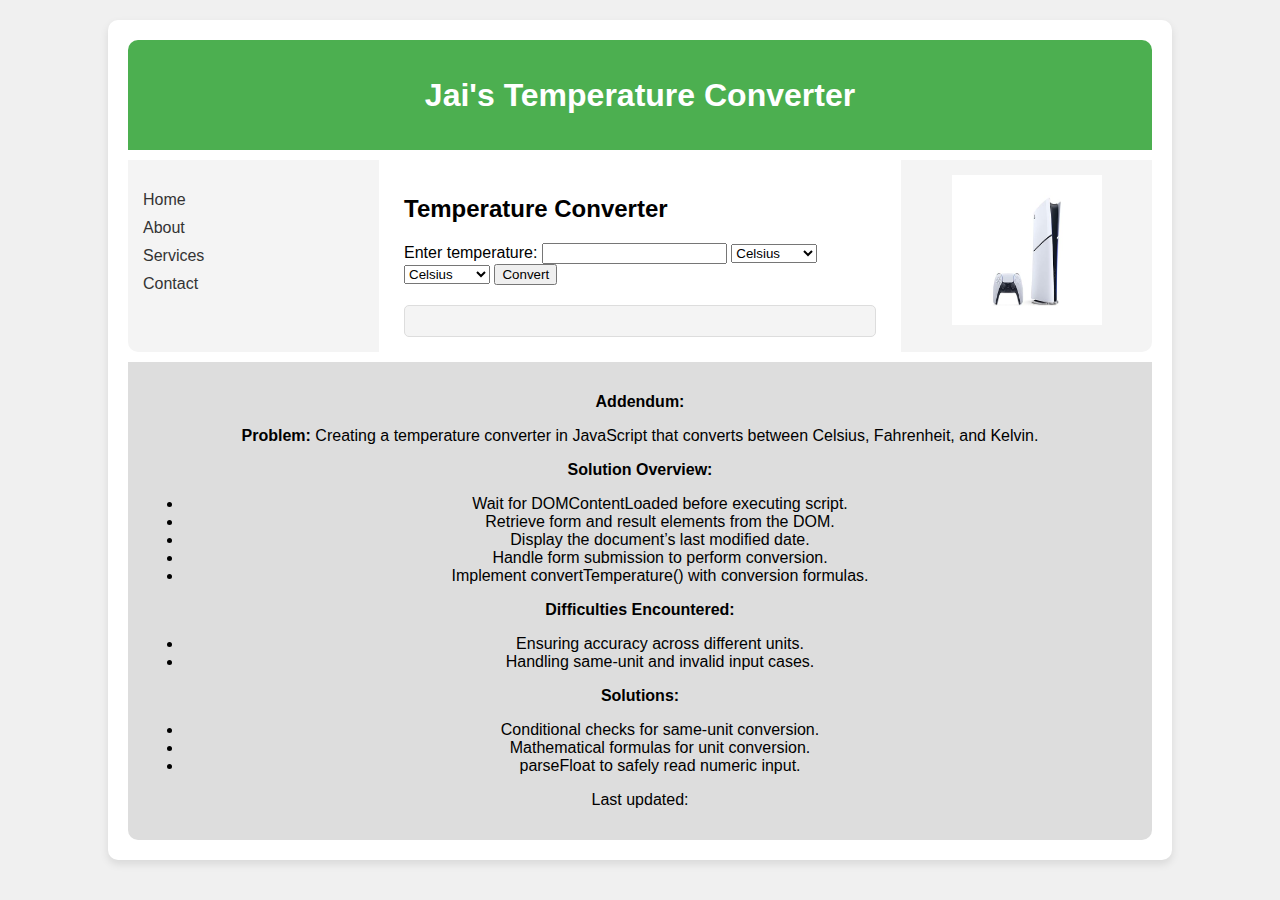
<file: lab-6/index.html>
<!DOCTYPE html>
<html lang="en">
<head>
    <meta charset="UTF-8">
    <meta name="viewport" content="width=device-width, initial-scale=1.0">
    <title>Jai's Temperature Converter</title>
    <link rel="stylesheet" href="styles.css">
</head>
<body>
    <div class="container">
        <header>
            <h1>Jai's Temperature Converter</h1>
        </header>

        <nav>
            <ul>
                <li><a href="#">Home</a></li>
                <li><a href="#">About</a></li>
                <li><a href="#">Services</a></li>
                <li><a href="#">Contact</a></li>
            </ul>
        </nav>

        <main>
            <h2>Temperature Converter</h2>
            <form id="converterForm">
                <label for="temperatureInput">Enter temperature:</label>
                <input type="number" id="temperatureInput" required>
                <select id="inputUnit">
                    <option value="Celsius">Celsius</option>
                    <option value="Fahrenheit">Fahrenheit</option>
                    <option value="Kelvin">Kelvin</option>
                </select>
                <select id="outputUnit">
                    <option value="Celsius">Celsius</option>
                    <option value="Fahrenheit">Fahrenheit</option>
                    <option value="Kelvin">Kelvin</option>
                </select>
                <button type="submit">Convert</button>
            </form>
            <div id="result"></div>
        </main>

        <aside>
            <a href="https://www.amazon.com/Johnson-Portable-Emergency-Assorted-Adhesive/dp/B0B41MYSGP" target="_blank">
                <img src="img1.jpeg" width="150" height="150" alt="Advertisement">
            </a>
        </aside>

        <footer>
            <p><strong>Addendum:</strong></p>
            <p><strong>Problem:</strong> Creating a temperature converter in JavaScript that converts between Celsius, Fahrenheit, and Kelvin.</p>
            <p><strong>Solution Overview:</strong></p>
            <ul>
                <li>Wait for DOMContentLoaded before executing script.</li>
                <li>Retrieve form and result elements from the DOM.</li>
                <li>Display the document’s last modified date.</li>
                <li>Handle form submission to perform conversion.</li>
                <li>Implement convertTemperature() with conversion formulas.</li>
            </ul>

            <p><strong>Difficulties Encountered:</strong></p>
            <ul>
                <li>Ensuring accuracy across different units.</li>
                <li>Handling same-unit and invalid input cases.</li>
            </ul>

            <p><strong>Solutions:</strong></p>
            <ul>
                <li>Conditional checks for same-unit conversion.</li>
                <li>Mathematical formulas for unit conversion.</li>
                <li>parseFloat to safely read numeric input.</li>
            </ul>

            <p>Last updated: <span id="lastModified"></span></p>
        </footer>
    </div>

    <script src="script.js"></script>
</body>
</html>
</file>
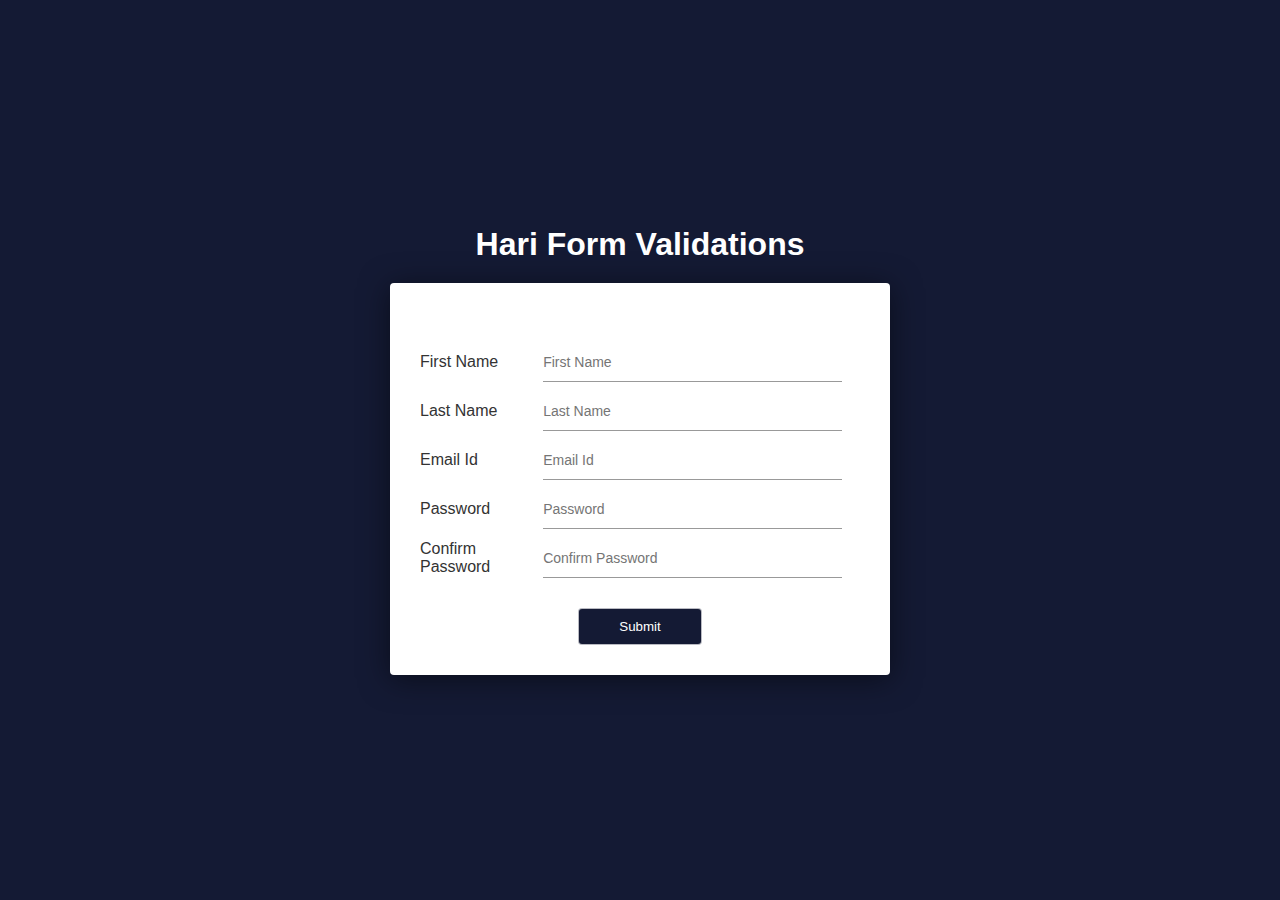
<file: lab-8/index.html>
<!DOCTYPE html>
<html>
<head>
    <meta name="viewport" content="width=device-width, initial-scale=1.0">
    <title>Form Validation - Hari Prasad Unnikurma</title>
    <link rel="stylesheet" href="styles.css">
    <link href="https://fonts.googleapis.com/css2?family=Archivo+Narrow&family=Julius+Sans+One&family=Open+Sans&family=Source+Sans+Pro&display=swap" rel="stylesheet">
</head>
    <!--body of the code-->
<body>
    <div class="container">
        <h1>Hari Form Validations</h1>
        <form onsubmit="validateForm(event)">
            <div class="input-group">
                <label>First Name</label>
                <input type="text" placeholder="First Name" id="First-Name" onkeyup="validateFirstName()"> 
                <span id="firstname-error"></span>
            </div>
            <div class="input-group">
                <label>Last Name</label>
                <input type="text" placeholder="Last Name" id="Last-Name" onkeyup="validateLastName()">
                <span id="lastname-error"></span>
            </div>
            <div class="input-group">
                <label>Email Id</label>
                <input type="email" placeholder="Email Id" id="EmailId" onkeyup="validateEmailId()">
                <span id="Emailid-error"></span>
            </div>
            <div class="input-group">
                <label>Password</label>
                <input type="password" placeholder="Password" id="Password" onkeyup="validatePassword()">
                <span id="Password-error"></span>
            </div>
            <div class="input-group">
                <label>Confirm Password</label>
                <input type="password" placeholder="Confirm Password" id="Confirm-Password" onkeyup="validateConfirmPassword()">
                <span id="ConfirmPassword-error"></span>
            </div>
            <button>Submit</button>
            <span id="success-message"></span>
            <span id="submit-error"></span>
        </form>
    </div>
    <script src="script.js"></script>
    <script src="xssPrevention.js"></script>
</body>
</html>
</file>
<file: lab-6/styles.css>
body {
    font-family: Arial, sans-serif;
    margin: 0;
    padding: 0;
    display: flex;
    justify-content: center;
    align-items: center;
    min-height: 100vh;
    background-color: #f0f0f0;
}

.container {
    display: grid;
    grid-template-areas:
        "header header header"
        "nav main aside"
        "footer footer footer";
    grid-template-rows: auto 1fr auto;
    grid-template-columns: 1fr 2fr 1fr;
    gap: 10px;
    width: 80%;
    max-width: 1200px;
    background-color: #fff;
    padding: 20px;
    border-radius: 10px;
    box-shadow: 0 4px 8px rgba(0, 0, 0, 0.1);
    margin-bottom: 20px;
}

header {
    grid-area: header;
    background-color: #4CAF50;
    color: white;
    padding: 15px 0;
    text-align: center;
    border-top-left-radius: 10px;
    border-top-right-radius: 10px;
}

nav {
    grid-area: nav;
    background-color: #f4f4f4;
    padding: 15px;
    border-bottom-left-radius: 10px;
}

nav ul {
    list-style-type: none;
    padding: 0;
}

nav ul li {
    margin: 10px 0;
}

nav ul li a {
    text-decoration: none;
    color: #333;
    transition: color 0.3s ease;
}

nav ul li a:hover {
    color: #4CAF50;
}

main {
    grid-area: main;
    padding: 15px;
}

aside {
    grid-area: aside;
    background-color: #f4f4f4;
    padding: 15px;
    text-align: center;
    border-bottom-right-radius: 10px;
}

footer {
    grid-area: footer;
    background-color: #ddd;
    text-align: center;
    padding: 15px;
    border-bottom-left-radius: 10px;
    border-bottom-right-radius: 10px;
}

form {
    margin-top: 20px;
}

#result {
    margin-top: 20px;
    padding: 15px;
    background-color: #f4f4f4;
    border: 1px solid #ddd;
    border-radius: 5px;
}
</file>
<file: lab-8/styles.css>
* {
    margin: 0;
    padding: 0;
    box-sizing: border-box;
    font-family: 'Poppins', sans-serif;
}

.container {
    width: 100%;
    height: 100vh;
    background: #141a34;
    display: flex;
    align-items: center;
    justify-content: center;
    flex-direction: column;
}

.container form {
    width: 90%;
    max-width: 500px;
    padding: 50px 30px 20px;
    background: #fff;
    border-radius: 4px;
    box-shadow: 0 4px 30px rgba(0, 0, 0, 0.5);
    position: relative;
}

.input-group {
    width: 100%;
    display: flex;
    align-items: center;
    margin: 10px 0;
    position: relative;
}

.input-group label {
    flex-basis: 28%;
    color: #333;
}

.input-group input[type="text"],
.input-group input[type="email"],
.input-group input[type="password"] {
    flex-basis: 68%;
    background: transparent;
    border: 0;
    outline: 0;
    padding: 10px 0;
    border-bottom: 1px solid #999;
    color: #333;
    font-size: 16px;
}

::placeholder {
    font-size: 14px;
}

form button {
    background: #141a34;
    color: #fff;
    border-radius: 4px;
    border: 1px solid rgba(255, 255, 255, 0.7);
    padding: 10px 40px;
    outline: 0;
    cursor: pointer;
    display: block;
    margin: 30px auto 10px;
}

.input-group span {
    position: absolute;
    bottom: -15px;
    left: 0;
    font-size: 14px;
    color: red;
}

h1 {
    text-align: center;
    margin-bottom: 20px;
    color: white; /* Adjust the color if needed */
}
</file>
<file: lab-4/styles.css>
/* ===============================
   ITC505 - Lab 4 CSS Styling
   Author: <Your Name>
   File: styles.css
   =============================== */

/* --- Global Reset --- */
* {
  margin: 0;
  padding: 0;
  box-sizing: border-box;
}

/* --- Page Layout --- */
body {
  background-color: #fdfaf5;           /* Parchment-like background */
  color: #2e2b26;                      /* Deep brown text for warmth and contrast */
  font-family: 'Georgia', serif;       /* Classic serif for readability */
  line-height: 1.6;
  margin: 3% 10%;                      /* Centered text block */
}

/* --- Headings --- */
h1, h2, h3 {
  font-family: 'Playfair Display', serif;
  color: #2c4b8a;                      /* Muted navy blue accent */
  margin-top: 1.2em;
  margin-bottom: 0.5em;
}

h1 {
  font-size: 2.2em;
  text-align: center;
  text-transform: uppercase;
  letter-spacing: 1px;
  border-bottom: 3px solid #d2b48c;    /* Subtle golden underline */
  padding-bottom: 0.3em;
}

h2 {
  font-size: 1.6em;
  color: #3b3b3b;
  border-left: 4px solid #bca67d;
  padding-left: 0.5em;
}

h3 {
  font-size: 1.3em;
  color: #423b2e;
}

/* --- Navigation --- */
nav {
  text-align: center;
  margin-bottom: 1.2em;
}

nav a {
  text-decoration: none;
  color: #2c4b8a;
  font-weight: 500;
}

nav a:hover {
  text-decoration: underline;
}

/* --- Main Content --- */
article p {
  margin-bottom: 1em;
  text-align: justify;
}

/* Stage directions and script structure */
strong {
  color: #1d3557;                      /* Slightly darker blue for speaker names */
  font-weight: bold;
}

pre {
  white-space: pre-wrap;
  font-family: 'Georgia', serif;
  font-size: 1em;
  background-color: #fcf9f3;
  border-left: 3px solid #d2b48c;
  padding: 0.5em 1em;
  margin-bottom: 0.8em;
}

/* --- Addendum Section --- */
.addendum {
  background-color: #f7f4ee;
  border-top: 2px solid #bca67d;
  padding: 2em;
  margin-top: 3em;
}

.addendum h2 {
  color: #2c4b8a;
  text-align: center;
  margin-bottom: 1em;
}

.addendum h3 {
  color: #3b3b3b;
  margin-top: 1.2em;
}

/* --- Footer --- */
footer {
  text-align: center;
  font-size: 0.9em;
  color: #555;
  border-top: 1px solid #ccc;
  margin-top: 2em;
  padding: 1em 0;
}

footer span {
  color: #2c4b8a;
  font-weight: bold;
}
</file>
